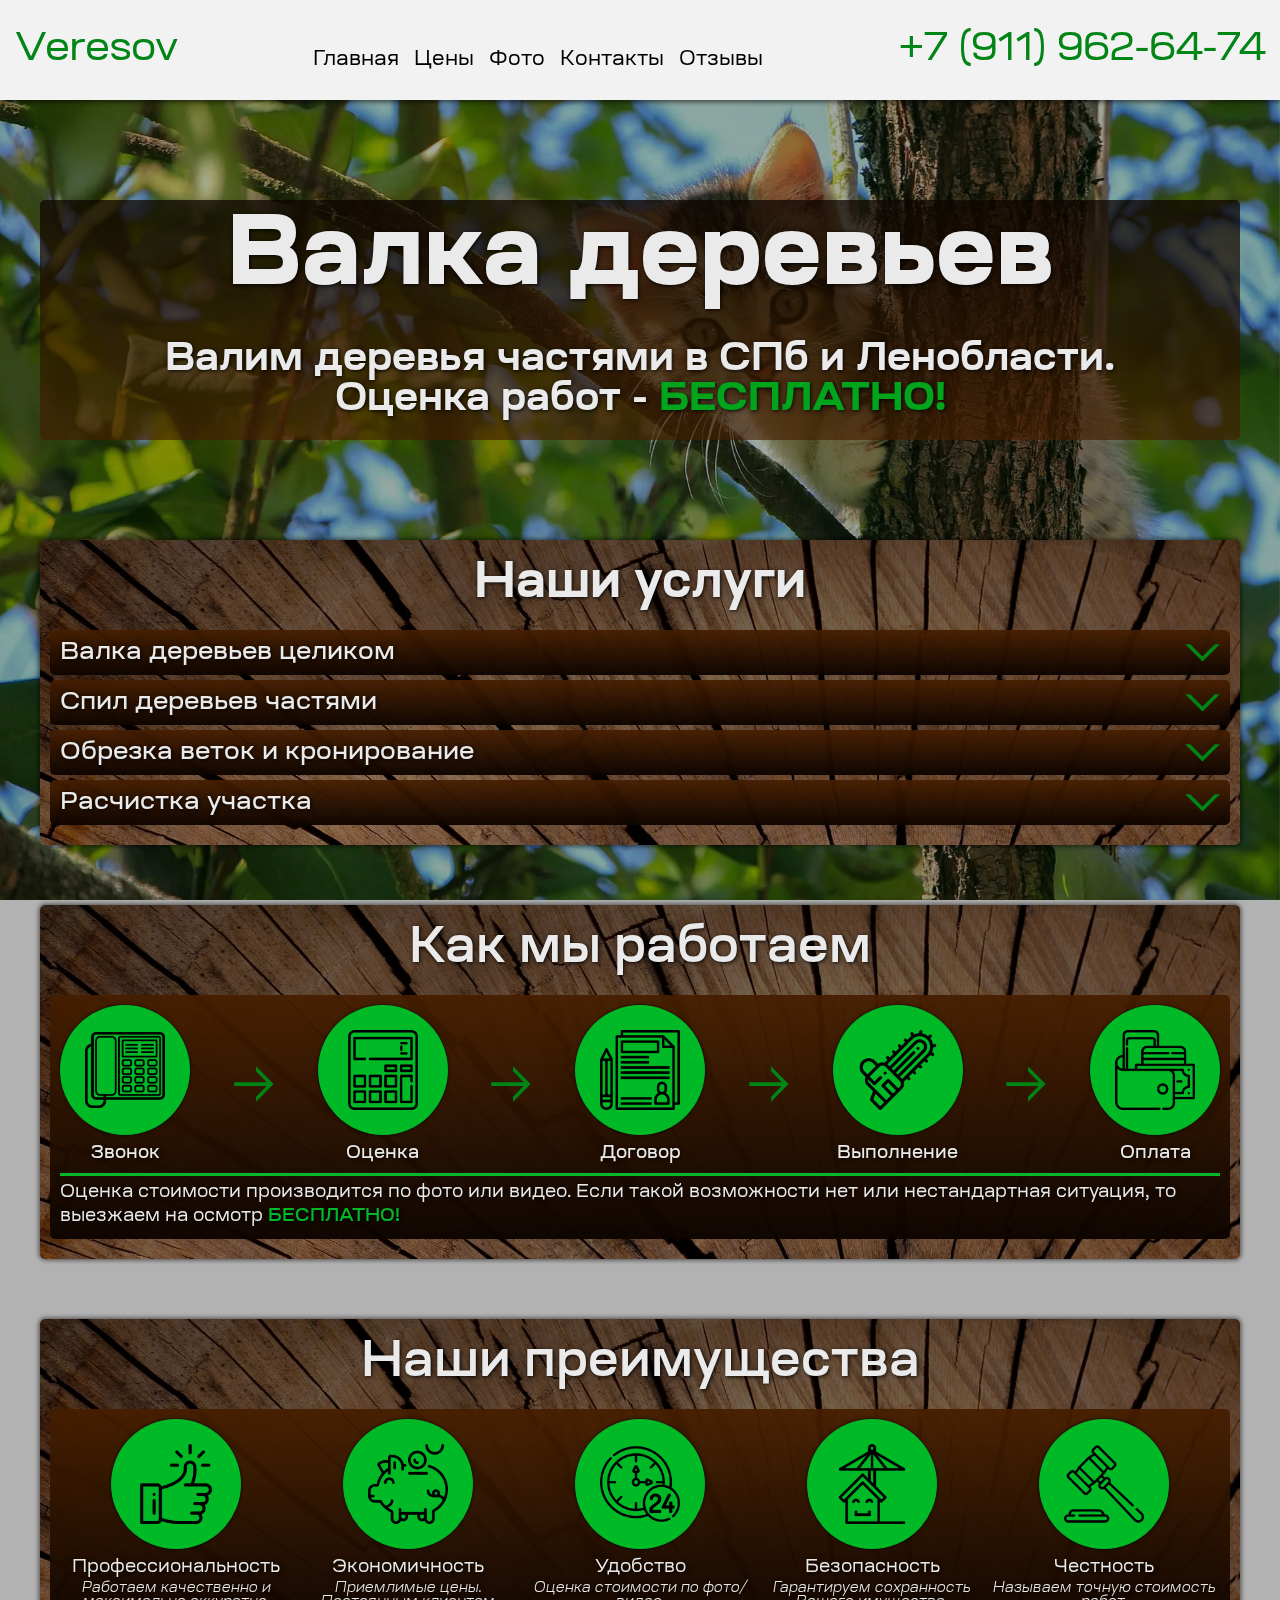
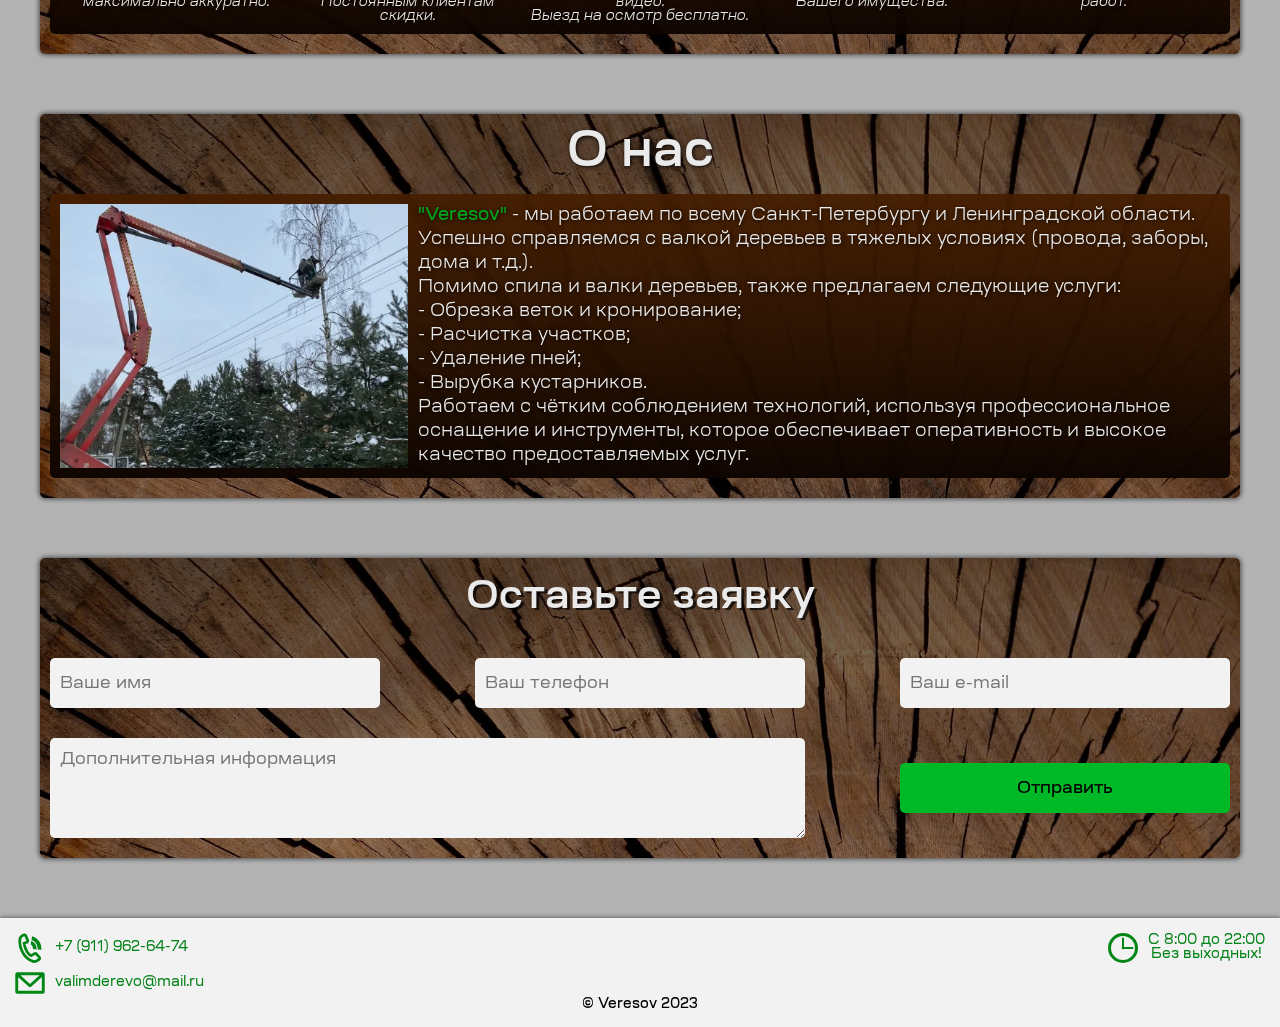
<file: index.html>
<!DOCTYPE html>
<html lang="en">
<head>
   <meta charset="UTF-8">
   <meta http-equiv="X-UA-Compatible" content="IE=edge">
   <meta name="viewport" content="width=device-width">
   <link rel="stylesheet" href="css/style.min.css?_v=20230202192959">
   <title>Валка деревьев в Санкт-Петербурге и Ленобласти частями по выгодной цене</title>
<meta name="description"
   content=" Профессиональная валка деревьев в СПб и Ленобласти частями и целиком. Тел.: +7 (911) 962-64-74. Оценим стоимость валки дерева по фотографии.">

</head>


<body>

   <div class="page">
      <div class="page-bg">
   <picture><source srcset="img/bg_derevo.webp" type="image/webp"><img src="img/bg_derevo.jpg" alt="Валка дерева background"></picture>
</div>
<div class="page-blackout"></div>
<!-- Menu Burger...Menu Burger...Menu Burger...Menu Burger...Menu Burger...Menu Burger...Menu Burger...Menu Burger...Menu Burger...Menu Burger...Menu Burger... -->
<div class="menu-burger-bg menu-burger-bg-hide"></div>
<div class="menu-burger-button">
   <div class="menu-burger-button__wrapper">
      <div class="menu-burger-button__line menu-burger-button__line1"></div>
      <div class="menu-burger-button__line menu-burger-button__line2"></div>
      <div class="menu-burger-button__line menu-burger-button__line3"></div>
   </div>
</div>
<div class="menu-burger">

   <div class="menu-burger__logo">
      <a href="index.html">Veresov</a>
   </div>

   <div class="menu-burger__phone"><a href="tel:+79119626474">+7 (911) 962-64-74</a></div>
   <ul class="menu">
      <li><a href="index.html">Главная</a></li>
      <li><a href="price.html">Цены</a></li>
      <li><a href="pictures.html">Фото</a></li>
      <li><a href="contacts.html">Контакты</a></li>
      <li><a href="feedback.html">Отзывы</a></li>
   </ul>
</div>

<header class="header">
   <div class="container">
      <div class="header__inner">
         <a class="header__logo" href="">Veresov</a>
         <ul class="menu">
            <li><a href="index.html">Главная</a></li>
            <li><a href="price.html">Цены</a></li>
            <li><a href="pictures.html">Фото</a></li>
            <li><a href="contacts.html">Контакты</a></li>
            <li><a href="feedback.html">Отзывы</a></li>
         </ul>
         <div class="header__phone"><a href="tel:+79119626474">+7 (911) 962-64-74</a></div>
      </div>
   </div>
</header>

      <main class="main">
         <section class="h1-section">
            <div class="container">
               <div class="h1-section__inner">
                  <h1 class="h1-section__h1 h1">Валка деревьев</h1>
                  <div class="h1-section__h1-subtitle">Валим деревья частями в&nbsp;СПб&nbsp;и&nbsp;Ленобласти.
                     <br>Оценка работ -
                     <span style="color:#02a41c; font-weight: 900;">БЕСПЛАТНО!</span>
                  </div>
               </div>
            </div>
         </section>
         <section class="services">
            <div class="container">
               <div class="services__inner">
                  <h2 class="services__title-h2 h2">Наши услуги</h2>
                  <div class="services__wrapper">
                     <div class="services__service">
                        <div class="services__service-name-wrapper">
                           <div class="services__service-name">Валка деревьев целиком</div>
                           <div class="services__service-arrow">
                              <img src="img/service-arrow.svg" alt="Стрелка">
                           </div>
                        </div>
                        <div class="services__service-tab hidden">
                           <div class="services__service-tab-image">
                              <picture><source srcset="img/valka_celicom.webp" type="image/webp"><img src="img/valka_celicom.jpg" alt="Валка деревьев целиком"></picture>
                           </div>
                           <p> <span style="font-weight: 500;">Валка дерева целиком выполняется в случае:</span> <br>
                              - Дерево старое или нездоровое и представляет угрозу проходящим, поскольку есть риск
                              произвольного падения; <br>
                              - Вам необходимо расчистить почву от растительности для строительства; <br>
                              - Вы решили посадить новое растение на месте старого; <br>
                              - Вы давно собирались избавиться от дерева, так как оно вам не нужно и возможно
                              загораживает любимый вид из окна. <br>
                              <span
                                 style="display: block; height: 3px; background-color: #02a41c; margin: 5px 0px;"></span>
                              <span style="font-weight: 500;">Для сноса дерева целиком необходимо свободное пространство
                                 в месте падения!</span>
                           </p>
                        </div>
                     </div>
                     <div class="services__service">
                        <div class="services__service-name-wrapper">
                           <div class="services__service-name">Спил деревьев частями</div>
                           <div class="services__service-arrow">
                              <img src="img/service-arrow.svg" alt="Стрелка">
                           </div>
                        </div>
                        <div class="services__service-tab hidden">
                           <div class="services__service-tab-image">
                              <picture><source srcset="img/valka_chastami.webp" type="image/webp"><img src="img/valka_chastami.jpg" alt="Спил деревьев частями"></picture>
                           </div>
                           <p>Спил деревьев по частям является самой востребованной услугой. К ней прибегают, когда
                              дерево растет рядом с застройками и спилить целиком, не повредив окружающие объекты, не
                              получится.
                           </p>
                        </div>
                     </div>
                     <div class="services__service">
                        <div class="services__service-name-wrapper">
                           <div class="services__service-name">Обрезка веток и кронирование</div>
                           <div class="services__service-arrow">
                              <img src="img/service-arrow.svg" alt="Стрелка">
                           </div>
                        </div>
                        <div class="services__service-tab hidden">
                           <div class="services__service-tab-image">
                              <picture><source srcset="img/obrezka_kronirovanie.webp" type="image/webp"><img src="img/obrezka_kronirovanie.jpg" alt="Обрезка веток и кронирование"></picture>
                           </div>
                           <p>
                              Обрезка веток - это процедура, при которой обрезаются сухие, неправильно растущие,
                              поврежденные ветки, которые в любой момент могут сломаться и привести к аварийной
                              ситуации. <br>
                              Кронирование - это обрезка веток для придания дереву аккуратной формы.
                           </p>
                        </div>
                     </div>
                     <div class="services__service">
                        <div class="services__service-name-wrapper">
                           <div class="services__service-name">Расчистка участка</div>
                           <div class="services__service-arrow">
                              <img src="img/service-arrow.svg" alt="Стрелка">
                           </div>
                        </div>
                        <div class="services__service-tab hidden">
                           <div class="services__service-tab-image">
                              <picture><source srcset="img/raschistka.webp" type="image/webp"><img src="img/raschistka.jpg" alt="Расчистка участка"></picture>
                           </div>
                           <p>
                              Данная услуга, как правило, заказывается при строительстве и включает в себя
                              расчистку
                              участка от деревьев, кустарников и пней.
                           </p>
                        </div>
                     </div>
                  </div>
               </div>
         </section>
         <section class="work-order">
            <div class="container">
               <div class="work-order__inner">
                  <h3 class="work-order__h3 h3">Как мы работаем</h3>
                  <div class="work-order__wrapper">
                     <div class="work-order__steps">
                        <div class="work-order__step">
                           <div class="work-order__image-wpapper">
                              <div class="work-order__image">
                                 <picture><source srcset="img/сall.webp" type="image/webp"><img src="img/сall.png" alt="Звонок"></picture>
                              </div>
                           </div>
                           <div class="work-order__name">Звонок</div>
                        </div>
                        <div class="work-order__arrow">
                           <img src="img/work_order_arrow.svg" alt="Стрелка">
                        </div>
                        <div class="work-order__step">
                           <div class="work-order__image-wpapper">
                              <div class="work-order__image">
                                 <picture><source srcset="img/ocenka.webp" type="image/webp"><img src="img/ocenka.png" alt="Оценка"></picture>
                              </div>
                           </div>
                           <div class="work-order__name">Оценка</div>
                        </div>
                        <div class="work-order__arrow">
                           <img src="img/work_order_arrow.svg" alt="Стрелка">
                        </div>
                        <div class="work-order__step">
                           <div class="work-order__image-wpapper">
                              <div class="work-order__image">
                                 <picture><source srcset="img/dogovor.webp" type="image/webp"><img src="img/dogovor.png" alt="Договор"></picture>
                              </div>
                           </div>
                           <div class="work-order__name">Договор</div>
                        </div>
                        <div class="work-order__arrow">
                           <img src="img/work_order_arrow.svg" alt="Стрелка">
                        </div>
                        <div class="work-order__step">
                           <div class="work-order__image-wpapper">
                              <div class="work-order__image">
                                 <picture><source srcset="img/vipolnenie.webp" type="image/webp"><img src="img/vipolnenie.png" alt="Выполнение"></picture>
                              </div>
                           </div>
                           <div class="work-order__name">Выполнение</div>
                        </div>
                        <div class="work-order__arrow">
                           <img src="img/work_order_arrow.svg" alt="Стрелка">
                        </div>
                        <div class="work-order__step">
                           <div class="work-order__image-wpapper">
                              <div class="work-order__image">
                                 <picture><source srcset="img/oplata.webp" type="image/webp"><img src="img/oplata.png" alt="Оплата"></picture>
                              </div>
                           </div>
                           <div class="work-order__name">Оплата</div>
                        </div>
                     </div>
                     <div class="work-order__line"></div>
                     <div class="work-order__addition">
                        <p>Оценка стоимости производится по фото или видео. Если такой возможности нет или нестандартная
                           ситуация, то выезжаем на осмотр <span
                              style="color:#00b926; font-weight: 600;">БЕСПЛАТНО!</span>
                        </p>
                     </div>
                  </div>
               </div>
            </div>
         </section>
         <section class="benefits">
            <div class="container">
               <div class="benefits__inner">
                  <h3 class="benefits__title h3">Наши преимущества</h3>
                  <div class="benefits__items">
                     <div class="benefits__item">
                        <div class="benefits__image-wrapper">
                           <div class="benefits__image">
                              <picture><source srcset="img/profesionalnost.webp" type="image/webp"><img src="img/profesionalnost.png" alt="Профессиональность"></picture>
                           </div>
                        </div>
                        <div class="benefits__name">Профессиональность</div>
                        <div class="benefits__subtitle">Работаем качественно и максимально аккуратно.</div>
                     </div>
                     <div class="benefits__item">
                        <div class="benefits__image-wrapper">
                           <div class="benefits__image">
                              <picture><source srcset="img/ekonomnost.webp" type="image/webp"><img src="img/ekonomnost.png" alt="Экономичность"></picture>
                           </div>
                        </div>
                        <div class="benefits__name">Экономичность</div>
                        <div class="benefits__subtitle">Приемлимые цены. <br>Постоянным клиентам скидки.</div>
                     </div>
                     <div class="benefits__item">
                        <div class="benefits__image-wrapper">
                           <div class="benefits__image">
                              <picture><source srcset="img/udobstvo.webp" type="image/webp"><img src="img/udobstvo.png" alt="Удобство"></picture>
                           </div>
                        </div>
                        <div class="benefits__name">Удобство</div>
                        <div class="benefits__subtitle">Оценка стоимости по фото/видео.<br>Выезд на осмотр бесплатно.
                        </div>
                     </div>
                     <div class="benefits__item">
                        <div class="benefits__image-wrapper">
                           <div class="benefits__image">
                              <picture><source srcset="img/bezopasnost.webp" type="image/webp"><img src="img/bezopasnost.png" alt="Безопасность"></picture>
                           </div>
                        </div>
                        <div class="benefits__name">Безопасность</div>
                        <div class="benefits__subtitle">Гарантируем сохранность Вашего имущества.</div>
                     </div>
                     <div class="benefits__item">
                        <div class="benefits__image-wrapper">
                           <div class="benefits__image">
                              <picture><source srcset="img/chestnost.webp" type="image/webp"><img src="img/chestnost.png" alt="Честность"></picture>
                           </div>
                        </div>
                        <div class="benefits__name">Честность</div>
                        <div class="benefits__subtitle">Называем точную стоимость работ.</div>
                     </div>
                  </div>
               </div>
            </div>
         </section>
         <section class="about">
            <div class="container">
               <div class="about__inner">
                  <h3 class="about__title h3">О нас</h3>
                  <div class="about__wrapper">
                     <div class="about__image">
                        <picture><source srcset="img/photo/11.webp" type="image/webp"><img src="img/photo/11.jpg" alt="О нас"></picture>
                     </div>
                     <p><span style="color:#02a41c; font-weight: 500;">"Veresov"</span> - мы работаем по всему
                        Санкт-Петербургу и Ленинградской области. Успешно справляемся с
                        валкой деревьев в тяжелых условиях (провода, заборы, дома и т.д.). <br> Помимо спила и валки
                        деревьев, также предлагаем следующие услуги: <br>
                        - Обрезка веток и кронирование; <br>
                        - Расчистка участков; <br>
                        - Удаление пней; <br>
                        - Вырубка кустарников. <br>
                        Работаем с чётким соблюдением технологий, используя профессиональное оснащение и инструменты,
                        которое обеспечивает оперативность и высокое качество предоставляемых услуг.
                     </p>
                  </div>


               </div>
            </div>
         </section>

         <div class="request ">
            <div class="container">
               <div class="request__inner ">
                  <div class="request__title">Оставьте заявку</div>
                  <div class="request__description"></div>
                  <div class="contact-form-wrapper ">
                     <form class="form form-sending" action="#" method="post">
                        <div class="input-group">
                           <input class="form-input your-name req" type="text" name="user_name" placeholder="Ваше имя">
                           <input class="form-input your-tel req" type="text" name="user_phone"
                              placeholder="Ваш телефон">
                           <input class="form-input your-email req" type="text" name="user_email"
                              placeholder="Ваш e-mail">
                        </div>
                        <div class="textarea-submit">
                           <textarea class="textarea" name="user_info"
                              placeholder="Дополнительная информация"></textarea>
                           <input class="submit" type="submit" value="Отправить">
                        </div>
                     </form>
                  </div>
               </div>
            </div>
         </div>
      </main>

      <footer class="footer">
   <div class="container">
      <div class="footer__inner">
         <div class="footer__info">
            <div class="footer__contacts">
               <div class="footer__item-wrapper">
                  <div class="footer__icon">
                     <img src="img/phone.svg" alt="">
                  </div>
                  <div class="footer__phone"><a href="tel:+79119626474">+7 (911) 962-64-74</a></div>
               </div>
               <div class="footer__item-wrapper">
                  <div class="footer__icon">
                     <img src="img/email.svg" alt="">
                  </div>
                  <div class="footer__mail"> <a href="mailto:valimderevo@mail.ru">valimderevo@mail.ru</a>
                  </div>
               </div>
            </div>
            <div class="footer__item-wrapper">
               <div class="footer__icon">
                  <img src="img/shedule.svg" alt="">
               </div>
               <div class="footer__shedule">
                  С 8:00 до 22:00 <br> Без выходных!
               </div>
            </div>
         </div>
         <div class="footer__copyrights"> © Veresov 2023 </div>
      </div>
   </div>
</footer>
   </div>
   <script src="js/app.min.js?_v=20230202192959"></script>
</body>

</html>
</file>
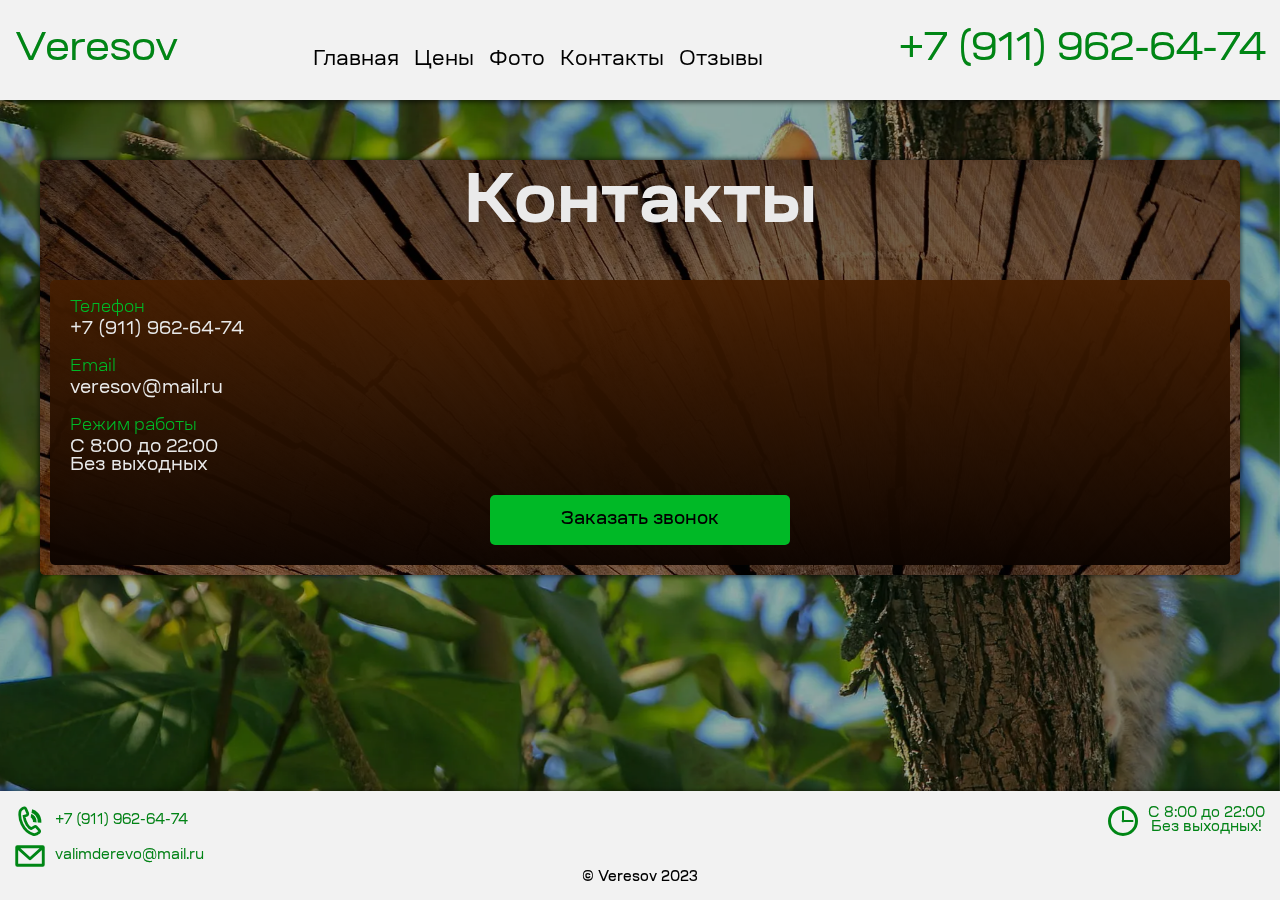
<file: contacts.html>
<!DOCTYPE html>
<html lang="en">
<head>
   <meta charset="UTF-8">
   <meta http-equiv="X-UA-Compatible" content="IE=edge">
   <meta name="viewport" content="width=device-width">
   <link rel="stylesheet" href="css/style.min.css?_v=20230202192959">
   <title>Veresov - контакты</title>

<meta name="description"
   content=" Профессиональная валка деревьев в СПб и Ленобласти частями и целиком. Тел.: +7 (911) 962-64-74.">
</head>

<body>

   <div class="page">
      <div class="page-bg">
   <picture><source srcset="img/bg_derevo.webp" type="image/webp"><img src="img/bg_derevo.jpg" alt="Валка дерева background"></picture>
</div>
<div class="page-blackout"></div>
<!-- Menu Burger...Menu Burger...Menu Burger...Menu Burger...Menu Burger...Menu Burger...Menu Burger...Menu Burger...Menu Burger...Menu Burger...Menu Burger... -->
<div class="menu-burger-bg menu-burger-bg-hide"></div>
<div class="menu-burger-button">
   <div class="menu-burger-button__wrapper">
      <div class="menu-burger-button__line menu-burger-button__line1"></div>
      <div class="menu-burger-button__line menu-burger-button__line2"></div>
      <div class="menu-burger-button__line menu-burger-button__line3"></div>
   </div>
</div>
<div class="menu-burger">

   <div class="menu-burger__logo">
      <a href="index.html">Veresov</a>
   </div>

   <div class="menu-burger__phone"><a href="tel:+79119626474">+7 (911) 962-64-74</a></div>
   <ul class="menu">
      <li><a href="index.html">Главная</a></li>
      <li><a href="price.html">Цены</a></li>
      <li><a href="pictures.html">Фото</a></li>
      <li><a href="contacts.html">Контакты</a></li>
      <li><a href="feedback.html">Отзывы</a></li>
   </ul>
</div>

<header class="header">
   <div class="container">
      <div class="header__inner">
         <a class="header__logo" href="">Veresov</a>
         <ul class="menu">
            <li><a href="index.html">Главная</a></li>
            <li><a href="price.html">Цены</a></li>
            <li><a href="pictures.html">Фото</a></li>
            <li><a href="contacts.html">Контакты</a></li>
            <li><a href="feedback.html">Отзывы</a></li>
         </ul>
         <div class="header__phone"><a href="tel:+79119626474">+7 (911) 962-64-74</a></div>
      </div>
   </div>
</header>
      <div class="modal-window-contacts-wrapper">
         <div class="modal-window-bg modal-window-bg-hide"></div>
<div class="modal-window modal-window-hide">
   <div class="modal-window-relative">
      <div class="modal-cross-absolute">
         <div class="modal-cross-relative">
            <div class="modal-line-1"></div>
            <div class="modal-line-2"></div>
         </div>
      </div>
      <form class="form form-sending" action="#" method="post">
         <div class="modal-input-group">
            <input class="form-input your-name modal-input modal-name req" type="text" name="user_name"
               placeholder="Ваше имя">
            <input class="form-input your-tel modal-input modal-phone req" type="text" name="user_phone"
               placeholder="Ваш телефон">
            <input class="form-input your-email modal-input modal-email req" type="text" name="user_email"
               placeholder="Ваш e-mail">
         </div>
         <div class="modal-taxtarea-submit">
            <textarea class="textarea modal-textarea" name="user_info"
               placeholder="Дополнительная информация"></textarea>
            <input class="modal-submit" type="submit" value="Отправить">
         </div>
      </form>
   </div>
</div>
      </div>
      <main class="main">
         <section class="contacts">
            <div class="container">
               <div class="contacts__inner ">
                  <h1 class="contacts__h1 h1b">Контакты</h1>
                  <div class="contacts__wrapper">
                     <div class="contacts__group">
                        <div class="contacts__name">Телефон</div>
                        <div class="contacts__item"><a href="tel:+79119626474">+7 (911) 962-64-74</a></div>
                     </div>
                     <div class="contacts__group">
                        <div class="contacts__name">Email</div>
                        <div class="contacts__item"> <a href="mailto:veresov@mail.ru">veresov@mail.ru
                           </a></div>
                     </div>
                     <div class="contacts__group">
                        <div class="contacts__name">Режим работы</div>
                        <div class="contacts__item"> С 8:00 до 22:00 <br> Без выходных</div>
                     </div>
                     <button class="modal-form-button">Заказать звонок</button>
                  </div>
               </div>
            </div>
         </section>
      </main>
      <footer class="footer">
   <div class="container">
      <div class="footer__inner">
         <div class="footer__info">
            <div class="footer__contacts">
               <div class="footer__item-wrapper">
                  <div class="footer__icon">
                     <img src="img/phone.svg" alt="">
                  </div>
                  <div class="footer__phone"><a href="tel:+79119626474">+7 (911) 962-64-74</a></div>
               </div>
               <div class="footer__item-wrapper">
                  <div class="footer__icon">
                     <img src="img/email.svg" alt="">
                  </div>
                  <div class="footer__mail"> <a href="mailto:valimderevo@mail.ru">valimderevo@mail.ru</a>
                  </div>
               </div>
            </div>
            <div class="footer__item-wrapper">
               <div class="footer__icon">
                  <img src="img/shedule.svg" alt="">
               </div>
               <div class="footer__shedule">
                  С 8:00 до 22:00 <br> Без выходных!
               </div>
            </div>
         </div>
         <div class="footer__copyrights"> © Veresov 2023 </div>
      </div>
   </div>
</footer>
   </div>
   <script src="js/app.min.js?_v=20230202192959"></script>
</body>

</html>
</file>
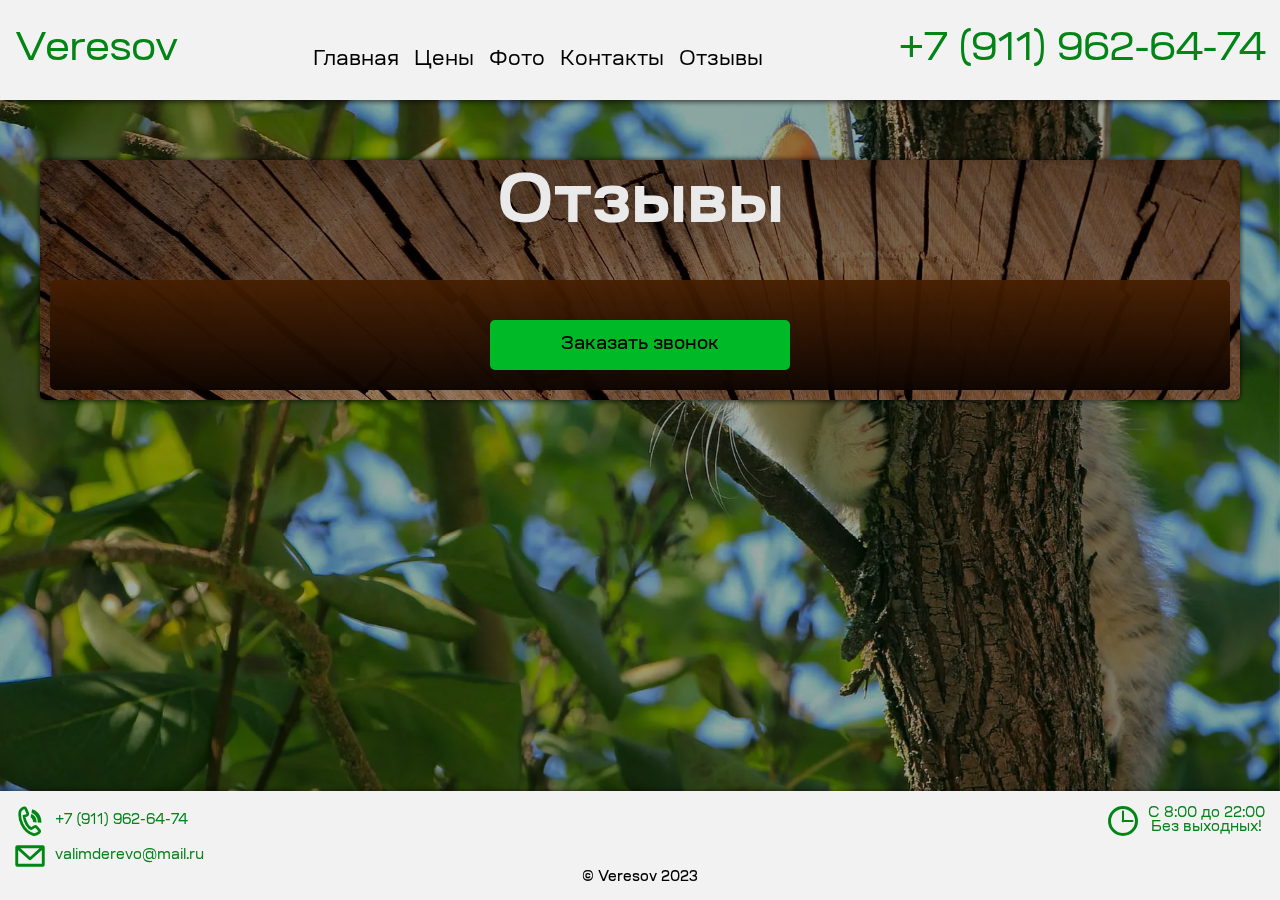
<file: feedback.html>
<!DOCTYPE html>
<html lang="en">
<head>
   <meta charset="UTF-8">
   <meta http-equiv="X-UA-Compatible" content="IE=edge">
   <meta name="viewport" content="width=device-width">
   <link rel="stylesheet" href="css/style.min.css?_v=20230202192959">
   <title>Veresov - отзывы</title>

<meta name="description"
   content=" Профессиональная валка деревьев в СПб и Ленобласти частями и целиком. Тел.: +7 (911) 962-64-74.">
</head>

<body>

   <div class="page">
      <div class="page-bg">
   <picture><source srcset="img/bg_derevo.webp" type="image/webp"><img src="img/bg_derevo.jpg" alt="Валка дерева background"></picture>
</div>
<div class="page-blackout"></div>
<!-- Menu Burger...Menu Burger...Menu Burger...Menu Burger...Menu Burger...Menu Burger...Menu Burger...Menu Burger...Menu Burger...Menu Burger...Menu Burger... -->
<div class="menu-burger-bg menu-burger-bg-hide"></div>
<div class="menu-burger-button">
   <div class="menu-burger-button__wrapper">
      <div class="menu-burger-button__line menu-burger-button__line1"></div>
      <div class="menu-burger-button__line menu-burger-button__line2"></div>
      <div class="menu-burger-button__line menu-burger-button__line3"></div>
   </div>
</div>
<div class="menu-burger">

   <div class="menu-burger__logo">
      <a href="index.html">Veresov</a>
   </div>

   <div class="menu-burger__phone"><a href="tel:+79119626474">+7 (911) 962-64-74</a></div>
   <ul class="menu">
      <li><a href="index.html">Главная</a></li>
      <li><a href="price.html">Цены</a></li>
      <li><a href="pictures.html">Фото</a></li>
      <li><a href="contacts.html">Контакты</a></li>
      <li><a href="feedback.html">Отзывы</a></li>
   </ul>
</div>

<header class="header">
   <div class="container">
      <div class="header__inner">
         <a class="header__logo" href="">Veresov</a>
         <ul class="menu">
            <li><a href="index.html">Главная</a></li>
            <li><a href="price.html">Цены</a></li>
            <li><a href="pictures.html">Фото</a></li>
            <li><a href="contacts.html">Контакты</a></li>
            <li><a href="feedback.html">Отзывы</a></li>
         </ul>
         <div class="header__phone"><a href="tel:+79119626474">+7 (911) 962-64-74</a></div>
      </div>
   </div>
</header>
      <div class="modal-window-contacts-wrapper">
         <div class="modal-window-bg modal-window-bg-hide"></div>
<div class="modal-window modal-window-hide">
   <div class="modal-window-relative">
      <div class="modal-cross-absolute">
         <div class="modal-cross-relative">
            <div class="modal-line-1"></div>
            <div class="modal-line-2"></div>
         </div>
      </div>
      <form class="form form-sending" action="#" method="post">
         <div class="modal-input-group">
            <input class="form-input your-name modal-input modal-name req" type="text" name="user_name"
               placeholder="Ваше имя">
            <input class="form-input your-tel modal-input modal-phone req" type="text" name="user_phone"
               placeholder="Ваш телефон">
            <input class="form-input your-email modal-input modal-email req" type="text" name="user_email"
               placeholder="Ваш e-mail">
         </div>
         <div class="modal-taxtarea-submit">
            <textarea class="textarea modal-textarea" name="user_info"
               placeholder="Дополнительная информация"></textarea>
            <input class="modal-submit" type="submit" value="Отправить">
         </div>
      </form>
   </div>
</div>
      </div>
      <main class="main">
         <section class="reviews">
            <div class="container">
               <div class="reviews__inner ">
                  <h1 class="reviews__h1 h1b">Отзывы</h1>
                  <div class="reviews__wrapper">
                     <div id="disqus_thread"></div>
                     <script>(function () { // DON'T EDIT BELOW THIS LINE
                           var d = document, s = d.createElement('script');
                           s.src = 'https://weresov-ru.disqus.com/embed.js';
                           s.setAttribute('data-timestamp', +new Date());
                           (d.head || d.body).appendChild(s);
                        })();</script>
                     <button class="modal-form-button">Заказать звонок</button>
                  </div>
               </div>
            </div>
         </section>
      </main>
      <footer class="footer">
   <div class="container">
      <div class="footer__inner">
         <div class="footer__info">
            <div class="footer__contacts">
               <div class="footer__item-wrapper">
                  <div class="footer__icon">
                     <img src="img/phone.svg" alt="">
                  </div>
                  <div class="footer__phone"><a href="tel:+79119626474">+7 (911) 962-64-74</a></div>
               </div>
               <div class="footer__item-wrapper">
                  <div class="footer__icon">
                     <img src="img/email.svg" alt="">
                  </div>
                  <div class="footer__mail"> <a href="mailto:valimderevo@mail.ru">valimderevo@mail.ru</a>
                  </div>
               </div>
            </div>
            <div class="footer__item-wrapper">
               <div class="footer__icon">
                  <img src="img/shedule.svg" alt="">
               </div>
               <div class="footer__shedule">
                  С 8:00 до 22:00 <br> Без выходных!
               </div>
            </div>
         </div>
         <div class="footer__copyrights"> © Veresov 2023 </div>
      </div>
   </div>
</footer>
   </div>
   <script src="js/app.min.js?_v=20230202192959"></script>
</body>

</html>
</file>
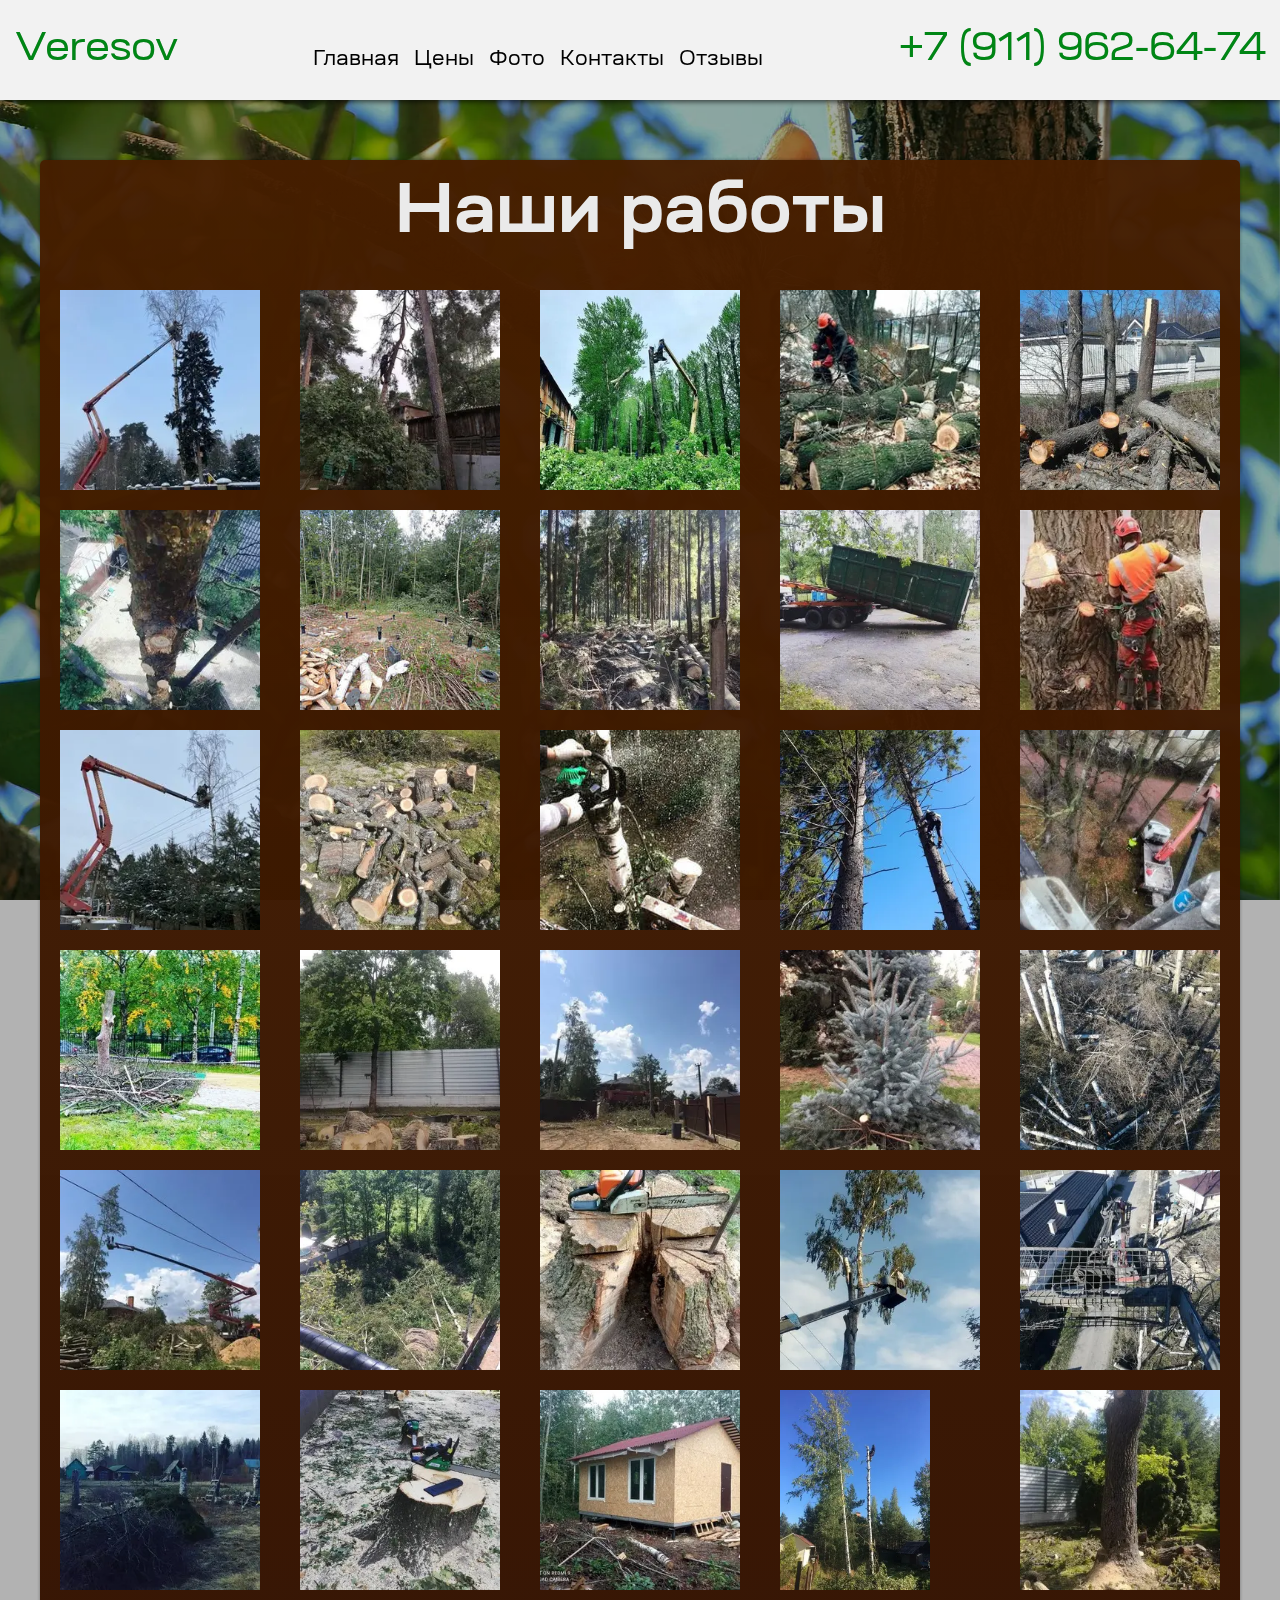
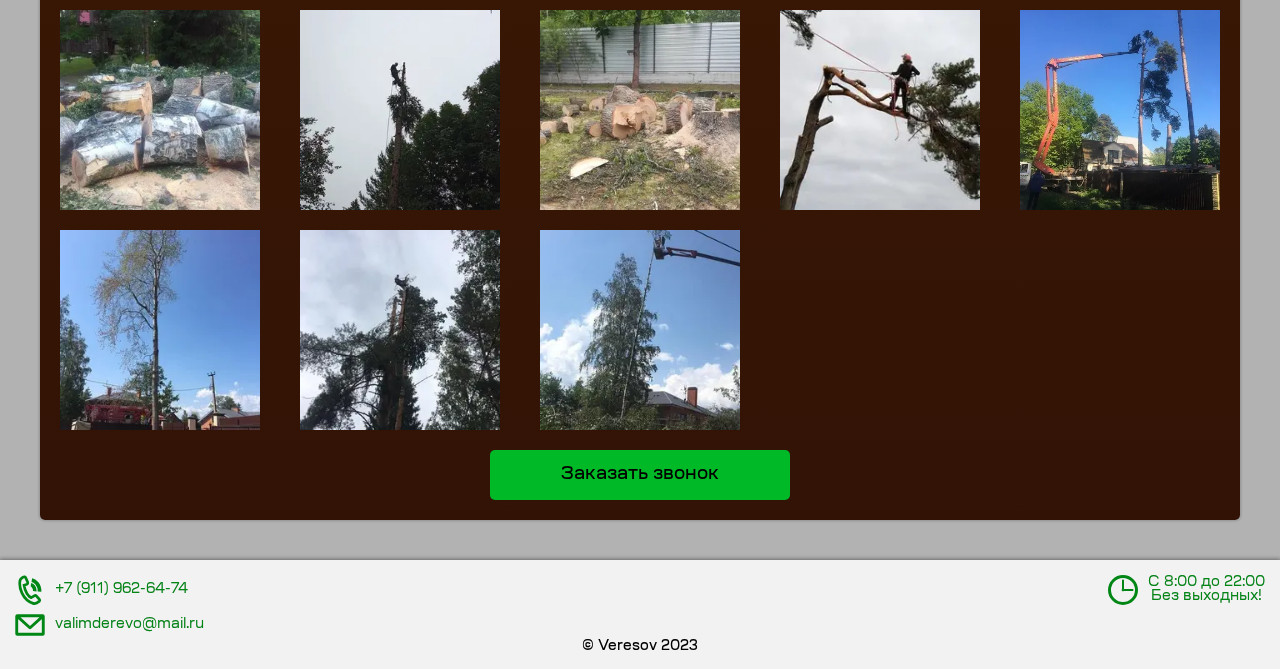
<file: pictures.html>
<!DOCTYPE html>
<html lang="en">
<head>
   <meta charset="UTF-8">
   <meta http-equiv="X-UA-Compatible" content="IE=edge">
   <meta name="viewport" content="width=device-width">
   <link rel="stylesheet" href="css/style.min.css?_v=20230202192959">
   <title>Фото валки деревьев</title>

<meta name="description"
   content="Профессиональная валка деревьев в СПб и Ленобласти частями и целиком. Тел.: +7 (911) 962-64-74.">
</head>

<body>

   <div class="page">
      <div class="page-bg">
   <picture><source srcset="img/bg_derevo.webp" type="image/webp"><img src="img/bg_derevo.jpg" alt="Валка дерева background"></picture>
</div>
<div class="page-blackout"></div>
<!-- Menu Burger...Menu Burger...Menu Burger...Menu Burger...Menu Burger...Menu Burger...Menu Burger...Menu Burger...Menu Burger...Menu Burger...Menu Burger... -->
<div class="menu-burger-bg menu-burger-bg-hide"></div>
<div class="menu-burger-button">
   <div class="menu-burger-button__wrapper">
      <div class="menu-burger-button__line menu-burger-button__line1"></div>
      <div class="menu-burger-button__line menu-burger-button__line2"></div>
      <div class="menu-burger-button__line menu-burger-button__line3"></div>
   </div>
</div>
<div class="menu-burger">

   <div class="menu-burger__logo">
      <a href="index.html">Veresov</a>
   </div>

   <div class="menu-burger__phone"><a href="tel:+79119626474">+7 (911) 962-64-74</a></div>
   <ul class="menu">
      <li><a href="index.html">Главная</a></li>
      <li><a href="price.html">Цены</a></li>
      <li><a href="pictures.html">Фото</a></li>
      <li><a href="contacts.html">Контакты</a></li>
      <li><a href="feedback.html">Отзывы</a></li>
   </ul>
</div>

<header class="header">
   <div class="container">
      <div class="header__inner">
         <a class="header__logo" href="">Veresov</a>
         <ul class="menu">
            <li><a href="index.html">Главная</a></li>
            <li><a href="price.html">Цены</a></li>
            <li><a href="pictures.html">Фото</a></li>
            <li><a href="contacts.html">Контакты</a></li>
            <li><a href="feedback.html">Отзывы</a></li>
         </ul>
         <div class="header__phone"><a href="tel:+79119626474">+7 (911) 962-64-74</a></div>
      </div>
   </div>
</header>
      <div class="modal-window-photos-wrapper">
         <div class="modal-window-bg modal-window-bg-hide"></div>
<div class="modal-window modal-window-hide">
   <div class="modal-window-relative">
      <div class="modal-cross-absolute">
         <div class="modal-cross-relative">
            <div class="modal-line-1"></div>
            <div class="modal-line-2"></div>
         </div>
      </div>
      <form class="form form-sending" action="#" method="post">
         <div class="modal-input-group">
            <input class="form-input your-name modal-input modal-name req" type="text" name="user_name"
               placeholder="Ваше имя">
            <input class="form-input your-tel modal-input modal-phone req" type="text" name="user_phone"
               placeholder="Ваш телефон">
            <input class="form-input your-email modal-input modal-email req" type="text" name="user_email"
               placeholder="Ваш e-mail">
         </div>
         <div class="modal-taxtarea-submit">
            <textarea class="textarea modal-textarea" name="user_info"
               placeholder="Дополнительная информация"></textarea>
            <input class="modal-submit" type="submit" value="Отправить">
         </div>
      </form>
   </div>
</div>
      </div>
      <main class="main">
         <section class="photos">
            <div class="container">
               <div class="photos__inner ">
                  <h1 class="photos__h1 h1b">Наши работы</h1>
                  <div class="photos__wrapper">
                     <a data-fancybox="gallery" href="img/photo/1.jpg">
                        <picture><source srcset="img/photo/1_min.webp" type="image/webp"><img class="rounded" src="img/photo/1_min.jpg" alt="Валка деревьев" /></picture>
                     </a>
                     <a data-fancybox="gallery" href="img/photo/2.jpg">
                        <picture><source srcset="img/photo/2_min.webp" type="image/webp"><img class="rounded" src="img/photo/2_min.jpg" alt="Валка деревьев" /></picture>
                     </a>
                     <a data-fancybox="gallery" href="img/photo/3.jpg">
                        <picture><source srcset="img/photo/3_min.webp" type="image/webp"><img class="rounded" src="img/photo/3_min.jpg" alt="Валка деревьев" /></picture>
                     </a>
                     <a data-fancybox="gallery" href="img/photo/4.jpg">
                        <picture><source srcset="img/photo/4_min.webp" type="image/webp"><img class="rounded" src="img/photo/4_min.jpg" alt="Валка деревьев" /></picture>
                     </a>
                     <a data-fancybox="gallery" href="img/photo/5.jpg">
                        <picture><source srcset="img/photo/5_min.webp" type="image/webp"><img class="rounded" src="img/photo/5_min.jpg" alt="Валка деревьев" /></picture>
                     </a>
                     <a data-fancybox="gallery" href="img/photo/6.jpg">
                        <picture><source srcset="img/photo/6_min.webp" type="image/webp"><img class="rounded" src="img/photo/6_min.jpg" alt="Валка деревьев" /></picture>
                     </a>
                     <a data-fancybox="gallery" href="img/photo/7.jpg">
                        <picture><source srcset="img/photo/7_min.webp" type="image/webp"><img class="rounded" src="img/photo/7_min.jpg" alt="Валка деревьев" /></picture>
                     </a>
                     <a data-fancybox="gallery" href="img/photo/8.jpg">
                        <picture><source srcset="img/photo/8_min.webp" type="image/webp"><img class="rounded" src="img/photo/8_min.jpg" alt="Валка деревьев" /></picture>
                     </a>
                     <a data-fancybox="gallery" href="img/photo/9.jpg">
                        <picture><source srcset="img/photo/9_min.webp" type="image/webp"><img class="rounded" src="img/photo/9_min.jpg" alt="Валка деревьев" /></picture>
                     </a>
                     <a data-fancybox="gallery" href="img/photo/10.jpg">
                        <picture><source srcset="img/photo/10_min.webp" type="image/webp"><img class="rounded" src="img/photo/10_min.jpg" alt="Валка деревьев" /></picture>
                     </a>
                     <a data-fancybox="gallery" href="img/photo/11.jpg">
                        <picture><source srcset="img/photo/11_min.webp" type="image/webp"><img class="rounded" src="img/photo/11_min.jpg" alt="Валка деревьев" /></picture>
                     </a>
                     <a data-fancybox="gallery" href="img/photo/12.jpg">
                        <picture><source srcset="img/photo/12_min.webp" type="image/webp"><img class="rounded" src="img/photo/12_min.jpg" alt="Валка деревьев" /></picture>
                     </a>
                     <a data-fancybox="gallery" href="img/photo/13.jpg">
                        <picture><source srcset="img/photo/13_min.webp" type="image/webp"><img class="rounded" src="img/photo/13_min.jpg" alt="Валка деревьев" /></picture>
                     </a>
                     <a data-fancybox="gallery" href="img/photo/14.jpg">
                        <picture><source srcset="img/photo/14_min.webp" type="image/webp"><img class="rounded" src="img/photo/14_min.jpg" alt="Валка деревьев" /></picture>
                     </a>
                     <a data-fancybox="gallery" href="img/photo/15.jpg">
                        <picture><source srcset="img/photo/15_min.webp" type="image/webp"><img class="rounded" src="img/photo/15_min.jpg" alt="Валка деревьев" /></picture>
                     </a>
                     <a data-fancybox="gallery" href="img/photo/16.jpg">
                        <picture><source srcset="img/photo/16_min.webp" type="image/webp"><img class="rounded" src="img/photo/16_min.jpg" alt="Валка деревьев" /></picture>
                     </a>
                     <a data-fancybox="gallery" href="img/photo/17.jpg">
                        <picture><source srcset="img/photo/17_min.webp" type="image/webp"><img class="rounded" src="img/photo/17_min.jpg" alt="Валка деревьев" /></picture>
                     </a>
                     <a data-fancybox="gallery" href="img/photo/18.jpg">
                        <picture><source srcset="img/photo/18_min.webp" type="image/webp"><img class="rounded" src="img/photo/18_min.jpg" alt="Валка деревьев" /></picture>
                     </a>
                     <a data-fancybox="gallery" href="img/photo/19.jpg">
                        <picture><source srcset="img/photo/19_min.webp" type="image/webp"><img class="rounded" src="img/photo/19_min.jpg" alt="Валка деревьев" /></picture>
                     </a>
                     <a data-fancybox="gallery" href="img/photo/20.jpg">
                        <picture><source srcset="img/photo/20_min.webp" type="image/webp"><img class="rounded" src="img/photo/20_min.jpg" alt="Валка деревьев" /></picture>
                     </a>
                     <a data-fancybox="gallery" href="img/photo/21.jpg">
                        <picture><source srcset="img/photo/21_min.webp" type="image/webp"><img class="rounded" src="img/photo/21_min.jpg" alt="Валка деревьев" /></picture>
                     </a>
                     <a data-fancybox="gallery" href="img/photo/22.jpg">
                        <picture><source srcset="img/photo/22_min.webp" type="image/webp"><img class="rounded" src="img/photo/22_min.jpg" alt="Валка деревьев" /></picture>
                     </a>
                     <a data-fancybox="gallery" href="img/photo/23.jpg">
                        <picture><source srcset="img/photo/23_min.webp" type="image/webp"><img class="rounded" src="img/photo/23_min.jpg" alt="Валка деревьев" /></picture>
                     </a>
                     <a data-fancybox="gallery" href="img/photo/24.jpg">
                        <picture><source srcset="img/photo/24_min.webp" type="image/webp"><img class="rounded" src="img/photo/24_min.jpg" alt="Валка деревьев" /></picture>
                     </a>
                     <a data-fancybox="gallery" href="img/photo/25.jpg">
                        <picture><source srcset="img/photo/25_min.webp" type="image/webp"><img class="rounded" src="img/photo/25_min.jpg" alt="Валка деревьев" /></picture>
                     </a>
                     <a data-fancybox="gallery" href="img/photo/26.jpg">
                        <picture><source srcset="img/photo/26_min.webp" type="image/webp"><img class="rounded" src="img/photo/26_min.jpg" alt="Валка деревьев" /></picture>
                     </a>
                     <a data-fancybox="gallery" href="img/photo/27.jpg">
                        <picture><source srcset="img/photo/27_min.webp" type="image/webp"><img class="rounded" src="img/photo/27_min.jpg" alt="Валка деревьев" /></picture>
                     </a>
                     <a data-fancybox="gallery" href="img/photo/28.jpg">
                        <picture><source srcset="img/photo/28_min.webp" type="image/webp"><img class="rounded" src="img/photo/28_min.jpg" alt="Валка деревьев" /></picture>
                     </a>
                     <a data-fancybox="gallery" href="img/photo/29.jpg">
                        <picture><source srcset="img/photo/29_min.webp" type="image/webp"><img class="rounded" src="img/photo/29_min.jpg" alt="Валка деревьев" /></picture>
                     </a>
                     <a data-fancybox="gallery" href="img/photo/30.jpg">
                        <picture><source srcset="img/photo/30_min.webp" type="image/webp"><img class="rounded" src="img/photo/30_min.jpg" alt="Валка деревьев" /></picture>
                     </a>
                     <a data-fancybox="gallery" href="img/photo/31.jpg">
                        <picture><source srcset="img/photo/31_min.webp" type="image/webp"><img class="rounded" src="img/photo/31_min.jpg" alt="Валка деревьев" /></picture>
                     </a>
                     <a data-fancybox="gallery" href="img/photo/32.jpg">
                        <picture><source srcset="img/photo/32_min.webp" type="image/webp"><img class="rounded" src="img/photo/32_min.jpg" alt="Валка деревьев" /></picture>
                     </a>
                     <a data-fancybox="gallery" href="img/photo/33.jpg">
                        <picture><source srcset="img/photo/33_min.webp" type="image/webp"><img class="rounded" src="img/photo/33_min.jpg" alt="Валка деревьев" /></picture>
                     </a>
                     <a data-fancybox="gallery" href="img/photo/34.jpg">
                        <picture><source srcset="img/photo/34_min.webp" type="image/webp"><img class="rounded" src="img/photo/34_min.jpg" alt="Валка деревьев" /></picture>
                     </a>
                     <a data-fancybox="gallery" href="img/photo/35.jpg">
                        <picture><source srcset="img/photo/35_min.webp" type="image/webp"><img class="rounded" src="img/photo/35_min.jpg" alt="Валка деревьев" /></picture>
                     </a>
                     <a data-fancybox="gallery" href="img/photo/36.jpg">
                        <picture><source srcset="img/photo/36_min.webp" type="image/webp"><img class="rounded" src="img/photo/36_min.jpg" alt="Валка деревьев" /></picture>
                     </a>
                     <a data-fancybox="gallery" href="img/photo/37.jpg">
                        <picture><source srcset="img/photo/37_min.webp" type="image/webp"><img class="rounded" src="img/photo/37_min.jpg" alt="Валка деревьев" /></picture>
                     </a>
                     <a data-fancybox="gallery" href="img/photo/38.jpg">
                        <picture><source srcset="img/photo/38_min.webp" type="image/webp"><img class="rounded" src="img/photo/38_min.jpg" alt="Валка деревьев" /></picture>
                     </a>
                  </div>
                  <button class="modal-form-button">Заказать звонок</button>
               </div>
            </div>
         </section>
      </main>
      <footer class="footer">
   <div class="container">
      <div class="footer__inner">
         <div class="footer__info">
            <div class="footer__contacts">
               <div class="footer__item-wrapper">
                  <div class="footer__icon">
                     <img src="img/phone.svg" alt="">
                  </div>
                  <div class="footer__phone"><a href="tel:+79119626474">+7 (911) 962-64-74</a></div>
               </div>
               <div class="footer__item-wrapper">
                  <div class="footer__icon">
                     <img src="img/email.svg" alt="">
                  </div>
                  <div class="footer__mail"> <a href="mailto:valimderevo@mail.ru">valimderevo@mail.ru</a>
                  </div>
               </div>
            </div>
            <div class="footer__item-wrapper">
               <div class="footer__icon">
                  <img src="img/shedule.svg" alt="">
               </div>
               <div class="footer__shedule">
                  С 8:00 до 22:00 <br> Без выходных!
               </div>
            </div>
         </div>
         <div class="footer__copyrights"> © Veresov 2023 </div>
      </div>
   </div>
</footer>
   </div>
   <script src="js/app.min.js?_v=20230202192959"></script>
</body>

</html>
</file>
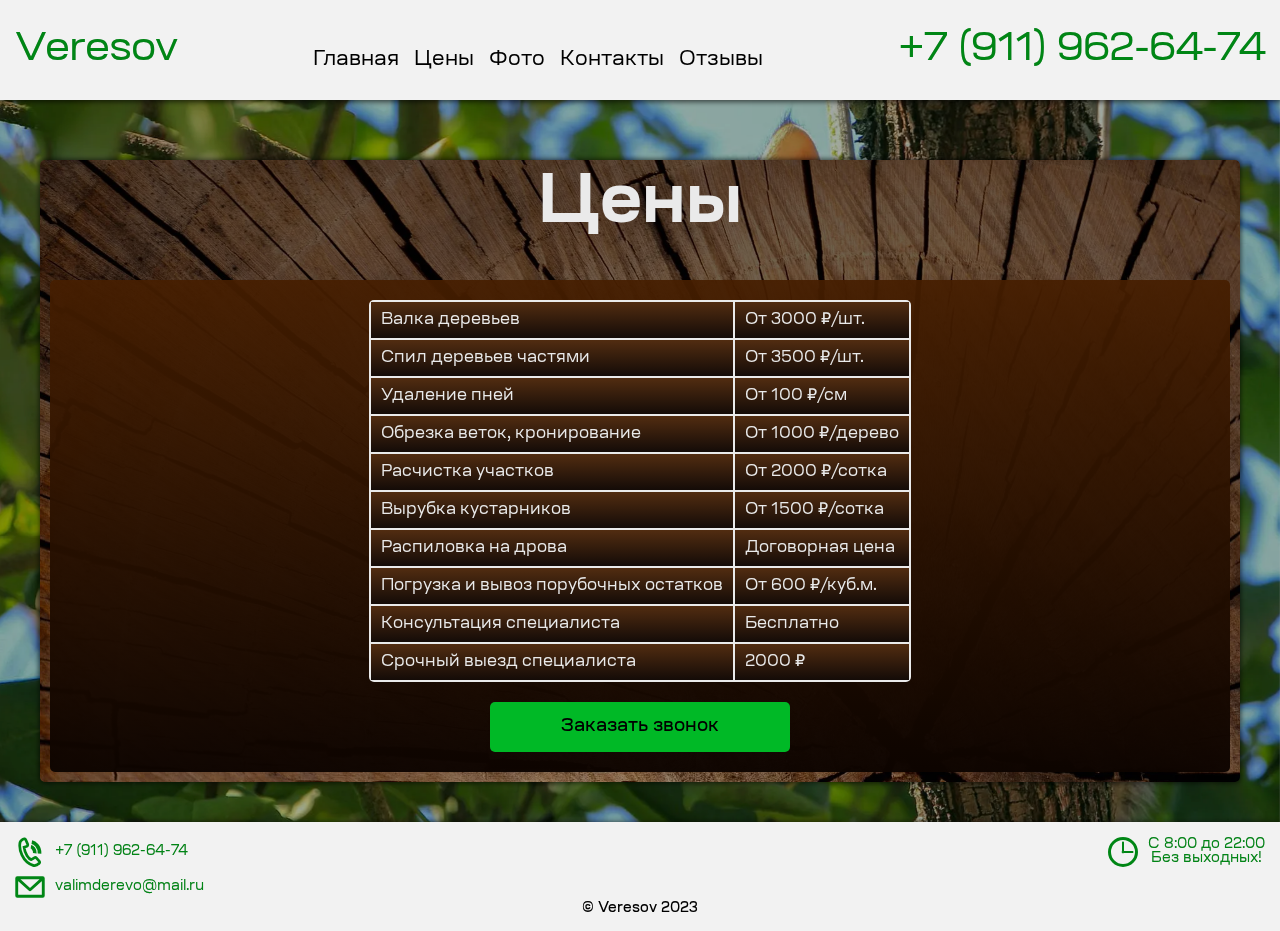
<file: price.html>
<!DOCTYPE html>
<html lang="en">
<head>
   <meta charset="UTF-8">
   <meta http-equiv="X-UA-Compatible" content="IE=edge">
   <meta name="viewport" content="width=device-width">
   <link rel="stylesheet" href="css/style.min.css?_v=20230202192959">
   <title>Цены на услуги Veresov в Санкт-Петербурге и Ленобласти</title>

<meta name="description"
   content="Разумные цены на валку деревьев в Санкт-Петербурге и Ленобласти.  Тел.: +7 (911) 962-64-74. Оценим стоимость валки дерева по фотографии.">

</head>

<body>

   <div class="page">
      <div class="page-bg">
   <picture><source srcset="img/bg_derevo.webp" type="image/webp"><img src="img/bg_derevo.jpg" alt="Валка дерева background"></picture>
</div>
<div class="page-blackout"></div>
<!-- Menu Burger...Menu Burger...Menu Burger...Menu Burger...Menu Burger...Menu Burger...Menu Burger...Menu Burger...Menu Burger...Menu Burger...Menu Burger... -->
<div class="menu-burger-bg menu-burger-bg-hide"></div>
<div class="menu-burger-button">
   <div class="menu-burger-button__wrapper">
      <div class="menu-burger-button__line menu-burger-button__line1"></div>
      <div class="menu-burger-button__line menu-burger-button__line2"></div>
      <div class="menu-burger-button__line menu-burger-button__line3"></div>
   </div>
</div>
<div class="menu-burger">

   <div class="menu-burger__logo">
      <a href="index.html">Veresov</a>
   </div>

   <div class="menu-burger__phone"><a href="tel:+79119626474">+7 (911) 962-64-74</a></div>
   <ul class="menu">
      <li><a href="index.html">Главная</a></li>
      <li><a href="price.html">Цены</a></li>
      <li><a href="pictures.html">Фото</a></li>
      <li><a href="contacts.html">Контакты</a></li>
      <li><a href="feedback.html">Отзывы</a></li>
   </ul>
</div>

<header class="header">
   <div class="container">
      <div class="header__inner">
         <a class="header__logo" href="">Veresov</a>
         <ul class="menu">
            <li><a href="index.html">Главная</a></li>
            <li><a href="price.html">Цены</a></li>
            <li><a href="pictures.html">Фото</a></li>
            <li><a href="contacts.html">Контакты</a></li>
            <li><a href="feedback.html">Отзывы</a></li>
         </ul>
         <div class="header__phone"><a href="tel:+79119626474">+7 (911) 962-64-74</a></div>
      </div>
   </div>
</header>
      <div class="modal-window-prices-wrapper">
         <div class="modal-window-bg modal-window-bg-hide"></div>
<div class="modal-window modal-window-hide">
   <div class="modal-window-relative">
      <div class="modal-cross-absolute">
         <div class="modal-cross-relative">
            <div class="modal-line-1"></div>
            <div class="modal-line-2"></div>
         </div>
      </div>
      <form class="form form-sending" action="#" method="post">
         <div class="modal-input-group">
            <input class="form-input your-name modal-input modal-name req" type="text" name="user_name"
               placeholder="Ваше имя">
            <input class="form-input your-tel modal-input modal-phone req" type="text" name="user_phone"
               placeholder="Ваш телефон">
            <input class="form-input your-email modal-input modal-email req" type="text" name="user_email"
               placeholder="Ваш e-mail">
         </div>
         <div class="modal-taxtarea-submit">
            <textarea class="textarea modal-textarea" name="user_info"
               placeholder="Дополнительная информация"></textarea>
            <input class="modal-submit" type="submit" value="Отправить">
         </div>
      </form>
   </div>
</div>
      </div>
      <main class="main">
         <section class="prices">
            <div class="container">
               <div class="prices__inner ">
                  <h1 class="prices__h1 h1b">Цены</h1>
                  <div class="prices__wrapper">
                     <table>
                        <tr>
                           <td>Валка
                              деревьев</td>
                           <td>От 3000 ₽/шт.</td>
                        </tr>
                        <tr>
                           <td>Спил деревьев частями</td>
                           <td>От 3500 ₽/шт.</td>
                        </tr>
                        <tr>
                           <td>Удаление пней </td>
                           <td>От 100 ₽/см</td>
                        </tr>
                        <tr>
                           <td>Обрезка веток, кронирование</td>
                           <td>От 1000 ₽/дерево</td>
                        </tr>
                        <tr>
                           <td>Расчистка участков</td>
                           <td>От 2000 ₽/сотка</td>
                        </tr>
                        <tr>
                           <td>Вырубка кустарников</td>
                           <td>От 1500 ₽/сотка</td>
                        </tr>
                        <tr>
                           <td>Распиловка на дрова</td>
                           <td>Договорная цена</td>
                        </tr>
                        <tr>
                           <td>Погрузка и вывоз порубочных остатков</td>
                           <td>От 600 ₽/куб.м.</td>
                        </tr>
                        <tr>
                           <td>Консультация специалиста</td>
                           <td>Бесплатно</td>
                        </tr>
                        <tr>
                           <td>Срочный выeзд специалиста</td>
                           <td>2000 ₽</td>
                        </tr>
                     </table>
                     <button class="modal-form-button">Заказать звонок</button>
                  </div>

               </div>
            </div>
         </section>
      </main>
      <footer class="footer">
   <div class="container">
      <div class="footer__inner">
         <div class="footer__info">
            <div class="footer__contacts">
               <div class="footer__item-wrapper">
                  <div class="footer__icon">
                     <img src="img/phone.svg" alt="">
                  </div>
                  <div class="footer__phone"><a href="tel:+79119626474">+7 (911) 962-64-74</a></div>
               </div>
               <div class="footer__item-wrapper">
                  <div class="footer__icon">
                     <img src="img/email.svg" alt="">
                  </div>
                  <div class="footer__mail"> <a href="mailto:valimderevo@mail.ru">valimderevo@mail.ru</a>
                  </div>
               </div>
            </div>
            <div class="footer__item-wrapper">
               <div class="footer__icon">
                  <img src="img/shedule.svg" alt="">
               </div>
               <div class="footer__shedule">
                  С 8:00 до 22:00 <br> Без выходных!
               </div>
            </div>
         </div>
         <div class="footer__copyrights"> © Veresov 2023 </div>
      </div>
   </div>
</footer>
   </div>
   <script src="js/app.min.js?_v=20230202192959"></script>
</body>

</html>
</file>
<file: css/style.min.css>
@charset "UTF-8";@font-face{font-family:Ruberoid;font-display:swap;src:url(../fonts/Ruberoid-Bold.woff2) format("woff2"),url(../fonts/Ruberoid-Bold.woff) format("woff");font-weight:700;font-style:normal}@font-face{font-family:Ruberoid;font-display:swap;src:url(../fonts/Ruberoid-ExtraBold.woff2) format("woff2"),url(../fonts/Ruberoid-ExtraBold.woff) format("woff");font-weight:800;font-style:normal}@font-face{font-family:Ruberoid;font-display:swap;src:url(../fonts/Ruberoid-Light.woff2) format("woff2"),url(../fonts/Ruberoid-Light.woff) format("woff");font-weight:300;font-style:normal}@font-face{font-family:Ruberoid;font-display:swap;src:url(../fonts/Ruberoid-LightOblique.woff2) format("woff2"),url(../fonts/Ruberoid-LightOblique.woff) format("woff");font-weight:300;font-style:oblique}@font-face{font-family:Ruberoid;font-display:swap;src:url(../fonts/Ruberoid-MediumOblique.woff2) format("woff2"),url(../fonts/Ruberoid-MediumOblique.woff) format("woff");font-weight:500;font-style:oblique}@font-face{font-family:Ruberoid;font-display:swap;src:url(../fonts/Ruberoid-Regular.woff2) format("woff2"),url(../fonts/Ruberoid-Regular.woff) format("woff");font-weight:400;font-style:normal}@font-face{font-family:Ruberoid;font-display:swap;src:url(../fonts/Ruberoid-Oblique.woff2) format("woff2"),url(../fonts/Ruberoid-Oblique.woff) format("woff");font-weight:400;font-style:oblique}@font-face{font-family:Ruberoid;font-display:swap;src:url(../fonts/Ruberoid-SemiBold.woff2) format("woff2"),url(../fonts/Ruberoid-SemiBold.woff) format("woff");font-weight:600;font-style:normal}@font-face{font-family:Ruberoid;font-display:swap;src:url(../fonts/Ruberoid-Medium.woff2) format("woff2"),url(../fonts/Ruberoid-Medium.woff) format("woff");font-weight:500;font-style:normal}*{padding:0;margin:0;border:0}*,:after,:before{-webkit-box-sizing:border-box;box-sizing:border-box}:active,:focus{outline:0}a:active,a:focus{overflow:none}aside,footer,header,nav{display:block}body,html{height:100%;width:100%;font-size:100%;line-height:1;font-size:14px;-ms-text-size-adjust:100%;-moz-text-size-adjust:100%;-webkit-text-size-adjust:100%}button,input,textareas{font-family:inherit}input::-ms-clear{display:none}button{cursor:pointer}button::-moz-focus-inher{padding:0;border:0}a,a:visited{text-decoration:none}a:hover{text-decoration:none}ul li{list-style:none}img{vertical-align:top}h1,h2,h3,h4,h5,h6{font-size:inherit;font-weight:400}.carousel{position:relative;-webkit-box-sizing:border-box;box-sizing:border-box}.carousel *,.carousel :after,.carousel :before{-webkit-box-sizing:inherit;box-sizing:inherit}.carousel.is-draggable{cursor:move;cursor:-webkit-grab;cursor:grab}.carousel.is-dragging{cursor:move;cursor:-webkit-grabbing;cursor:grabbing}.carousel__viewport{position:relative;overflow:hidden;max-width:100%;max-height:100%}.carousel__track{display:-webkit-box;display:-ms-flexbox;display:flex}.carousel__slide{-webkit-box-flex:0;-ms-flex:0 0 auto;flex:0 0 auto;width:var(--carousel-slide-width,60%);max-width:100%;padding:1rem;position:relative;overflow-x:hidden;overflow-y:auto;-ms-scroll-chaining:none;overscroll-behavior:contain}.has-dots{margin-bottom:calc(.5rem + 22px)}.carousel__dots{margin:0 auto;padding:0;position:absolute;top:calc(100% + .5rem);left:0;right:0;display:-webkit-box;display:-ms-flexbox;display:flex;-webkit-box-pack:center;-ms-flex-pack:center;justify-content:center;list-style:none;-webkit-user-select:none;-moz-user-select:none;-ms-user-select:none;user-select:none}.carousel__dots .carousel__dot{margin:0;padding:0;display:block;position:relative;width:22px;height:22px;cursor:pointer}.carousel__dots .carousel__dot:after{content:"";width:8px;height:8px;border-radius:50%;position:absolute;top:50%;left:50%;-webkit-transform:translate(-50%,-50%);-ms-transform:translate(-50%,-50%);transform:translate(-50%,-50%);background-color:currentColor;opacity:.25;-webkit-transition:opacity .15s ease-in-out;-o-transition:opacity .15s ease-in-out;transition:opacity .15s ease-in-out}.carousel__dots .carousel__dot.is-selected:after{opacity:1}.carousel__button{width:var(--carousel-button-width,48px);height:var(--carousel-button-height,48px);padding:0;border:0;display:-webkit-box;display:-ms-flexbox;display:flex;-webkit-box-pack:center;-ms-flex-pack:center;justify-content:center;-webkit-box-align:center;-ms-flex-align:center;align-items:center;pointer-events:all;cursor:pointer;color:var(--carousel-button-color,currentColor);background:var(--carousel-button-bg,transparent);border-radius:var(--carousel-button-border-radius,50%);-webkit-box-shadow:var(--carousel-button-shadow,none);box-shadow:var(--carousel-button-shadow,none);-webkit-transition:opacity .15s ease;-o-transition:opacity .15s ease;transition:opacity .15s ease}.carousel__button.is-next,.carousel__button.is-prev{position:absolute;top:50%;-webkit-transform:translateY(-50%);-ms-transform:translateY(-50%);transform:translateY(-50%)}.carousel__button.is-prev{left:10px}.carousel__button.is-next{right:10px}.carousel__button[disabled]{cursor:default;opacity:.3}.carousel__button svg{width:var(--carousel-button-svg-width,50%);height:var(--carousel-button-svg-height,50%);fill:none;stroke:currentColor;stroke-width:var(--carousel-button-svg-stroke-width,1.5);stroke-linejoin:bevel;stroke-linecap:round;-webkit-filter:var(--carousel-button-svg-filter, none);filter:var(--carousel-button-svg-filter, none);pointer-events:none}html.with-fancybox{scroll-behavior:auto}body.compensate-for-scrollbar{overflow:hidden!important;-ms-touch-action:none;touch-action:none}.fancybox__container{position:fixed;top:0;left:0;bottom:0;right:0;direction:ltr;margin:0;padding:env(safe-area-inset-top,0) env(safe-area-inset-right,0) env(safe-area-inset-bottom,0) env(safe-area-inset-left,0);-webkit-box-sizing:border-box;box-sizing:border-box;display:-webkit-box;display:-ms-flexbox;display:flex;-webkit-box-orient:vertical;-webkit-box-direction:normal;-ms-flex-direction:column;flex-direction:column;color:var(--fancybox-color,#fff);-webkit-tap-highlight-color:transparent;overflow:hidden;z-index:1050;outline:0;-webkit-transform-origin:top left;-ms-transform-origin:top left;transform-origin:top left;--carousel-button-width:48px;--carousel-button-height:48px;--carousel-button-svg-width:24px;--carousel-button-svg-height:24px;--carousel-button-svg-stroke-width:2.5;--carousel-button-svg-filter:drop-shadow(1px 1px 1px rgba(0, 0, 0, 0.4))}.fancybox__container *,.fancybox__container ::after,.fancybox__container ::before{-webkit-box-sizing:inherit;box-sizing:inherit}.fancybox__container :focus{outline:0}body:not(.is-using-mouse) .fancybox__container :focus{-webkit-box-shadow:0 0 0 1px #fff,0 0 0 2px var(--fancybox-accent-color,rgba(1,210,232,.94));box-shadow:0 0 0 1px #fff,0 0 0 2px var(--fancybox-accent-color,rgba(1,210,232,.94))}.fancybox__backdrop{position:absolute;top:0;right:0;bottom:0;left:0;z-index:-1;background:var(--fancybox-bg,rgba(24,24,27,.92))}.fancybox__carousel{position:relative;-webkit-box-flex:1;-ms-flex:1 1 auto;flex:1 1 auto;min-height:0;height:100%;z-index:10}.fancybox__carousel.has-dots{margin-bottom:calc(.5rem + 22px)}.fancybox__viewport{position:relative;width:100%;height:100%;overflow:visible;cursor:default}.fancybox__track{display:-webkit-box;display:-ms-flexbox;display:flex;height:100%}.fancybox__slide{-webkit-box-flex:0;-ms-flex:0 0 auto;flex:0 0 auto;width:100%;max-width:100%;margin:0;padding:48px 8px 8px 8px;position:relative;-ms-scroll-chaining:none;overscroll-behavior:contain;display:-webkit-box;display:-ms-flexbox;display:flex;-webkit-box-orient:vertical;-webkit-box-direction:normal;-ms-flex-direction:column;flex-direction:column;outline:0;overflow:auto;--carousel-button-width:36px;--carousel-button-height:36px;--carousel-button-svg-width:22px;--carousel-button-svg-height:22px}.fancybox__slide::after,.fancybox__slide::before{content:"";-webkit-box-flex:0;-ms-flex:0 0 0px;flex:0 0 0;margin:auto}.fancybox__content{margin:0 env(safe-area-inset-right,0) 0 env(safe-area-inset-left,0);padding:36px;color:var(--fancybox-content-color,#374151);background:var(--fancybox-content-bg,#fff);position:relative;-ms-flex-item-align:center;-ms-grid-row-align:center;align-self:center;display:-webkit-box;display:-ms-flexbox;display:flex;-webkit-box-orient:vertical;-webkit-box-direction:normal;-ms-flex-direction:column;flex-direction:column;z-index:20}.fancybox__content :focus:not(.carousel__button.is-close){outline:thin dotted;-webkit-box-shadow:none;box-shadow:none}.fancybox__caption{-ms-flex-item-align:center;-ms-grid-row-align:center;align-self:center;max-width:100%;margin:0;padding:1rem 0 0 0;line-height:1.375;color:var(--fancybox-color,currentColor);visibility:visible;cursor:auto;-ms-flex-negative:0;flex-shrink:0;overflow-wrap:anywhere}.is-loading .fancybox__caption{visibility:hidden}.fancybox__container>.carousel__dots{top:100%;color:var(--fancybox-color,#fff)}.fancybox__nav .carousel__button{z-index:40}.fancybox__nav .carousel__button.is-next{right:8px}.fancybox__nav .carousel__button.is-prev{left:8px}.carousel__button.is-close{position:absolute;top:8px;right:8px;top:calc(env(safe-area-inset-top,0px) + 8px);right:calc(env(safe-area-inset-right,0px) + 8px);z-index:40}.fancybox__content>.carousel__button.is-close{position:absolute;top:-40px;right:0;color:var(--fancybox-color,#fff)}.fancybox__no-click,.fancybox__no-click button{pointer-events:none}.fancybox__spinner{position:absolute;top:50%;left:50%;-webkit-transform:translate(-50%,-50%);-ms-transform:translate(-50%,-50%);transform:translate(-50%,-50%);width:50px;height:50px;color:var(--fancybox-color,currentColor)}.fancybox__slide .fancybox__spinner{cursor:pointer;z-index:1053}.fancybox__spinner svg{-webkit-animation:fancybox-rotate 2s linear infinite;animation:fancybox-rotate 2s linear infinite;-webkit-transform-origin:center center;-ms-transform-origin:center center;transform-origin:center center;position:absolute;top:0;right:0;bottom:0;left:0;margin:auto;width:100%;height:100%}.fancybox__spinner svg circle{fill:none;stroke-width:2.75;stroke-miterlimit:10;stroke-dasharray:1,200;stroke-dashoffset:0;-webkit-animation:fancybox-dash 1.5s ease-in-out infinite;animation:fancybox-dash 1.5s ease-in-out infinite;stroke-linecap:round;stroke:currentColor}@-webkit-keyframes fancybox-rotate{100%{-webkit-transform:rotate(360deg);transform:rotate(360deg)}}@keyframes fancybox-rotate{100%{-webkit-transform:rotate(360deg);transform:rotate(360deg)}}@-webkit-keyframes fancybox-dash{0%{stroke-dasharray:1,200;stroke-dashoffset:0}50%{stroke-dasharray:89,200;stroke-dashoffset:-35px}100%{stroke-dasharray:89,200;stroke-dashoffset:-124px}}@keyframes fancybox-dash{0%{stroke-dasharray:1,200;stroke-dashoffset:0}50%{stroke-dasharray:89,200;stroke-dashoffset:-35px}100%{stroke-dasharray:89,200;stroke-dashoffset:-124px}}.carousel__button.is-close,.carousel__dots,.fancybox__backdrop,.fancybox__caption,.fancybox__nav{opacity:var(--fancybox-opacity,1)}.fancybox__container.is-animated[aria-hidden=false] .carousel__button.is-close,.fancybox__container.is-animated[aria-hidden=false] .carousel__dots,.fancybox__container.is-animated[aria-hidden=false] .fancybox__backdrop,.fancybox__container.is-animated[aria-hidden=false] .fancybox__caption,.fancybox__container.is-animated[aria-hidden=false] .fancybox__nav{-webkit-animation:.15s ease backwards fancybox-fadeIn;animation:.15s ease backwards fancybox-fadeIn}.fancybox__container.is-animated.is-closing .carousel__button.is-close,.fancybox__container.is-animated.is-closing .carousel__dots,.fancybox__container.is-animated.is-closing .fancybox__backdrop,.fancybox__container.is-animated.is-closing .fancybox__caption,.fancybox__container.is-animated.is-closing .fancybox__nav{-webkit-animation:.15s ease both fancybox-fadeOut;animation:.15s ease both fancybox-fadeOut}.fancybox-fadeIn{-webkit-animation:.15s ease both fancybox-fadeIn;animation:.15s ease both fancybox-fadeIn}.fancybox-fadeOut{-webkit-animation:.1s ease both fancybox-fadeOut;animation:.1s ease both fancybox-fadeOut}.fancybox-zoomInUp{-webkit-animation:.2s ease both fancybox-zoomInUp;animation:.2s ease both fancybox-zoomInUp}.fancybox-zoomOutDown{-webkit-animation:.15s ease both fancybox-zoomOutDown;animation:.15s ease both fancybox-zoomOutDown}.fancybox-throwOutUp{-webkit-animation:.15s ease both fancybox-throwOutUp;animation:.15s ease both fancybox-throwOutUp}.fancybox-throwOutDown{-webkit-animation:.15s ease both fancybox-throwOutDown;animation:.15s ease both fancybox-throwOutDown}@-webkit-keyframes fancybox-fadeIn{from{opacity:0}to{opacity:1}}@keyframes fancybox-fadeIn{from{opacity:0}to{opacity:1}}@-webkit-keyframes fancybox-fadeOut{to{opacity:0}}@keyframes fancybox-fadeOut{to{opacity:0}}@-webkit-keyframes fancybox-zoomInUp{from{-webkit-transform:scale(.97) translate3d(0,16px,0);transform:scale(.97) translate3d(0,16px,0);opacity:0}to{-webkit-transform:scale(1) translate3d(0,0,0);transform:scale(1) translate3d(0,0,0);opacity:1}}@keyframes fancybox-zoomInUp{from{-webkit-transform:scale(.97) translate3d(0,16px,0);transform:scale(.97) translate3d(0,16px,0);opacity:0}to{-webkit-transform:scale(1) translate3d(0,0,0);transform:scale(1) translate3d(0,0,0);opacity:1}}@-webkit-keyframes fancybox-zoomOutDown{to{-webkit-transform:scale(.97) translate3d(0,16px,0);transform:scale(.97) translate3d(0,16px,0);opacity:0}}@keyframes fancybox-zoomOutDown{to{-webkit-transform:scale(.97) translate3d(0,16px,0);transform:scale(.97) translate3d(0,16px,0);opacity:0}}@-webkit-keyframes fancybox-throwOutUp{to{-webkit-transform:translate3d(0,-30%,0);transform:translate3d(0,-30%,0);opacity:0}}@keyframes fancybox-throwOutUp{to{-webkit-transform:translate3d(0,-30%,0);transform:translate3d(0,-30%,0);opacity:0}}@-webkit-keyframes fancybox-throwOutDown{to{-webkit-transform:translate3d(0,30%,0);transform:translate3d(0,30%,0);opacity:0}}@keyframes fancybox-throwOutDown{to{-webkit-transform:translate3d(0,30%,0);transform:translate3d(0,30%,0);opacity:0}}.fancybox__carousel .carousel__slide{scrollbar-width:thin;scrollbar-color:#ccc rgba(255,255,255,.1)}.fancybox__carousel .carousel__slide::-webkit-scrollbar{width:8px;height:8px}.fancybox__carousel .carousel__slide::-webkit-scrollbar-track{background-color:rgba(255,255,255,.1)}.fancybox__carousel .carousel__slide::-webkit-scrollbar-thumb{background-color:#ccc;border-radius:2px;-webkit-box-shadow:inset 0 0 4px rgba(0,0,0,.2);box-shadow:inset 0 0 4px rgba(0,0,0,.2)}.fancybox__carousel.is-draggable .fancybox__slide,.fancybox__carousel.is-draggable .fancybox__slide .fancybox__content{cursor:move;cursor:-webkit-grab;cursor:grab}.fancybox__carousel.is-dragging .fancybox__slide,.fancybox__carousel.is-dragging .fancybox__slide .fancybox__content{cursor:move;cursor:-webkit-grabbing;cursor:grabbing}.fancybox__carousel .fancybox__slide .fancybox__content{cursor:auto}.fancybox__carousel .fancybox__slide.can-zoom_in .fancybox__content{cursor:-webkit-zoom-in;cursor:zoom-in}.fancybox__carousel .fancybox__slide.can-zoom_out .fancybox__content{cursor:-webkit-zoom-out;cursor:zoom-out}.fancybox__carousel .fancybox__slide.is-draggable .fancybox__content{cursor:move;cursor:-webkit-grab;cursor:grab}.fancybox__carousel .fancybox__slide.is-dragging .fancybox__content{cursor:move;cursor:-webkit-grabbing;cursor:grabbing}.fancybox__image{-webkit-transform-origin:0 0;-ms-transform-origin:0 0;transform-origin:0 0;-webkit-user-select:none;-moz-user-select:none;-ms-user-select:none;user-select:none;-webkit-transition:none;-o-transition:none;transition:none}.has-image .fancybox__content{padding:0;background:0 0;min-height:1px}.is-closing .has-image .fancybox__content{overflow:visible}.has-image[data-image-fit=contain]{overflow:visible;-ms-touch-action:none;touch-action:none}.has-image[data-image-fit=contain] .fancybox__content{-webkit-box-orient:horizontal;-webkit-box-direction:normal;-ms-flex-direction:row;flex-direction:row;-ms-flex-wrap:wrap;flex-wrap:wrap}.has-image[data-image-fit=contain] .fancybox__image{max-width:100%;max-height:100%;-o-object-fit:contain;object-fit:contain}.has-image[data-image-fit=contain-w]{overflow-x:hidden;overflow-y:auto}.has-image[data-image-fit=contain-w] .fancybox__content{min-height:auto}.has-image[data-image-fit=contain-w] .fancybox__image{max-width:100%;height:auto}.has-image[data-image-fit=cover]{overflow:visible;-ms-touch-action:none;touch-action:none}.has-image[data-image-fit=cover] .fancybox__content{width:100%;height:100%}.has-image[data-image-fit=cover] .fancybox__image{width:100%;height:100%;-o-object-fit:cover;object-fit:cover}.fancybox__carousel .fancybox__slide.has-html5video .fancybox__content,.fancybox__carousel .fancybox__slide.has-iframe .fancybox__content,.fancybox__carousel .fancybox__slide.has-map .fancybox__content,.fancybox__carousel .fancybox__slide.has-pdf .fancybox__content,.fancybox__carousel .fancybox__slide.has-video .fancybox__content{max-width:100%;-ms-flex-negative:1;flex-shrink:1;min-height:1px;overflow:visible}.fancybox__carousel .fancybox__slide.has-iframe .fancybox__content,.fancybox__carousel .fancybox__slide.has-map .fancybox__content,.fancybox__carousel .fancybox__slide.has-pdf .fancybox__content{width:100%;height:80%}.fancybox__carousel .fancybox__slide.has-html5video .fancybox__content,.fancybox__carousel .fancybox__slide.has-video .fancybox__content{width:960px;height:540px;max-width:100%;max-height:100%}.fancybox__carousel .fancybox__slide.has-html5video .fancybox__content,.fancybox__carousel .fancybox__slide.has-map .fancybox__content,.fancybox__carousel .fancybox__slide.has-pdf .fancybox__content,.fancybox__carousel .fancybox__slide.has-video .fancybox__content{padding:0;background:rgba(24,24,27,.9);color:#fff}.fancybox__carousel .fancybox__slide.has-map .fancybox__content{background:#e5e3df}.fancybox__html5video,.fancybox__iframe{border:0;display:block;height:100%;width:100%;background:0 0}.fancybox-placeholder{position:absolute;width:1px;height:1px;padding:0;margin:-1px;overflow:hidden;clip:rect(0,0,0,0);white-space:nowrap;border-width:0}.fancybox__thumbs{-webkit-box-flex:0;-ms-flex:0 0 auto;flex:0 0 auto;position:relative;padding:0 3px;opacity:var(--fancybox-opacity,1)}.fancybox__container.is-animated[aria-hidden=false] .fancybox__thumbs{-webkit-animation:.15s ease-in backwards fancybox-fadeIn;animation:.15s ease-in backwards fancybox-fadeIn}.fancybox__container.is-animated.is-closing .fancybox__thumbs{opacity:0}.fancybox__thumbs .carousel__slide{-webkit-box-flex:0;-ms-flex:0 0 auto;flex:0 0 auto;width:var(--fancybox-thumbs-width,96px);margin:0;padding:8px 3px;-webkit-box-sizing:content-box;box-sizing:content-box;display:-webkit-box;display:-ms-flexbox;display:flex;-webkit-box-align:center;-ms-flex-align:center;align-items:center;-webkit-box-pack:center;-ms-flex-pack:center;justify-content:center;overflow:visible;cursor:pointer}.fancybox__thumbs .carousel__slide .fancybox__thumb::after{content:"";position:absolute;top:0;left:0;right:0;bottom:0;border-width:5px;border-style:solid;border-color:var(--fancybox-accent-color,rgba(34,213,233,.96));opacity:0;-webkit-transition:opacity .15s ease;-o-transition:opacity .15s ease;transition:opacity .15s ease;border-radius:var(--fancybox-thumbs-border-radius,4px)}.fancybox__thumbs .carousel__slide.is-nav-selected .fancybox__thumb::after{opacity:.92}.fancybox__thumbs .carousel__slide>*{pointer-events:none;-webkit-user-select:none;-moz-user-select:none;-ms-user-select:none;user-select:none}.fancybox__thumb{position:relative;width:100%;padding-top:calc(100% / (var(--fancybox-thumbs-ratio,1.5)));background-size:cover;background-position:center center;background-color:rgba(255,255,255,.1);background-repeat:no-repeat;border-radius:var(--fancybox-thumbs-border-radius,4px)}.fancybox__toolbar{position:absolute;top:0;right:0;left:0;z-index:20;background:-webkit-gradient(linear,left bottom,left top,from(hsla(0deg,0%,0%,0)),color-stop(8.1%,hsla(0deg,0%,0%,.006)),color-stop(15.5%,hsla(0deg,0%,0%,.021)),color-stop(22.5%,hsla(0deg,0%,0%,.046)),color-stop(29%,hsla(0deg,0%,0%,.077)),color-stop(35.3%,hsla(0deg,0%,0%,.114)),color-stop(41.2%,hsla(0deg,0%,0%,.155)),color-stop(47.1%,hsla(0deg,0%,0%,.198)),color-stop(52.9%,hsla(0deg,0%,0%,.242)),color-stop(58.8%,hsla(0deg,0%,0%,.285)),color-stop(64.7%,hsla(0deg,0%,0%,.326)),color-stop(71%,hsla(0deg,0%,0%,.363)),color-stop(77.5%,hsla(0deg,0%,0%,.394)),color-stop(84.5%,hsla(0deg,0%,0%,.419)),color-stop(91.9%,hsla(0deg,0%,0%,.434)),to(hsla(0deg,0%,0%,.44)));background:-o-linear-gradient(bottom,hsla(0deg,0%,0%,0) 0,hsla(0deg,0%,0%,.006) 8.1%,hsla(0deg,0%,0%,.021) 15.5%,hsla(0deg,0%,0%,.046) 22.5%,hsla(0deg,0%,0%,.077) 29%,hsla(0deg,0%,0%,.114) 35.3%,hsla(0deg,0%,0%,.155) 41.2%,hsla(0deg,0%,0%,.198) 47.1%,hsla(0deg,0%,0%,.242) 52.9%,hsla(0deg,0%,0%,.285) 58.8%,hsla(0deg,0%,0%,.326) 64.7%,hsla(0deg,0%,0%,.363) 71%,hsla(0deg,0%,0%,.394) 77.5%,hsla(0deg,0%,0%,.419) 84.5%,hsla(0deg,0%,0%,.434) 91.9%,hsla(0deg,0%,0%,.44) 100%);background:linear-gradient(to top,hsla(0deg,0%,0%,0) 0,hsla(0deg,0%,0%,.006) 8.1%,hsla(0deg,0%,0%,.021) 15.5%,hsla(0deg,0%,0%,.046) 22.5%,hsla(0deg,0%,0%,.077) 29%,hsla(0deg,0%,0%,.114) 35.3%,hsla(0deg,0%,0%,.155) 41.2%,hsla(0deg,0%,0%,.198) 47.1%,hsla(0deg,0%,0%,.242) 52.9%,hsla(0deg,0%,0%,.285) 58.8%,hsla(0deg,0%,0%,.326) 64.7%,hsla(0deg,0%,0%,.363) 71%,hsla(0deg,0%,0%,.394) 77.5%,hsla(0deg,0%,0%,.419) 84.5%,hsla(0deg,0%,0%,.434) 91.9%,hsla(0deg,0%,0%,.44) 100%);padding:0;-ms-touch-action:none;touch-action:none;display:-webkit-box;display:-ms-flexbox;display:flex;-webkit-box-pack:justify;-ms-flex-pack:justify;justify-content:space-between;--carousel-button-svg-width:20px;--carousel-button-svg-height:20px;opacity:var(--fancybox-opacity,1);text-shadow:var(--fancybox-toolbar-text-shadow,1px 1px 1px rgba(0,0,0,.4))}.fancybox__container.is-animated[aria-hidden=false] .fancybox__toolbar{-webkit-animation:.15s ease-in backwards fancybox-fadeIn;animation:.15s ease-in backwards fancybox-fadeIn}.fancybox__container.is-animated.is-closing .fancybox__toolbar{opacity:0}.fancybox__toolbar__items{display:-webkit-box;display:-ms-flexbox;display:flex}.fancybox__toolbar__items--left{margin-right:auto}.fancybox__toolbar__items--center{position:absolute;left:50%;-webkit-transform:translateX(-50%);-ms-transform:translateX(-50%);transform:translateX(-50%)}.fancybox__toolbar__items--right{margin-left:auto}.fancybox__counter{min-width:72px;padding:0 10px;line-height:var(--carousel-button-height,48px);text-align:center;font-size:17px;font-variant-numeric:tabular-nums;-webkit-font-smoothing:subpixel-antialiased}.fancybox__progress{background:var(--fancybox-accent-color,rgba(34,213,233,.96));height:3px;left:0;position:absolute;right:0;top:0;-webkit-transform:scaleX(0);-ms-transform:scaleX(0);transform:scaleX(0);-webkit-transform-origin:0;-ms-transform-origin:0;transform-origin:0;-webkit-transition-property:-webkit-transform;transition-property:-webkit-transform;-o-transition-property:transform;transition-property:transform;transition-property:transform,-webkit-transform;-webkit-transition-timing-function:linear;-o-transition-timing-function:linear;transition-timing-function:linear;z-index:30;-webkit-user-select:none;-moz-user-select:none;-ms-user-select:none;user-select:none}.fancybox__container:-webkit-full-screen::backdrop{opacity:0}.fancybox__container:-ms-fullscreen::backdrop{opacity:0}.fancybox__container:fullscreen::-webkit-backdrop{opacity:0}.fancybox__container:fullscreen::backdrop{opacity:0}.fancybox__button--fullscreen g:nth-child(2){display:none}.fancybox__container:-webkit-full-screen .fancybox__button--fullscreen g:nth-child(1){display:none}.fancybox__container:-ms-fullscreen .fancybox__button--fullscreen g:nth-child(1){display:none}.fancybox__container:fullscreen .fancybox__button--fullscreen g:nth-child(1){display:none}.fancybox__container:-webkit-full-screen .fancybox__button--fullscreen g:nth-child(2){display:block}.fancybox__container:-ms-fullscreen .fancybox__button--fullscreen g:nth-child(2){display:block}.fancybox__container:fullscreen .fancybox__button--fullscreen g:nth-child(2){display:block}.fancybox__button--slideshow g:nth-child(2){display:none}.fancybox__container.has-slideshow .fancybox__button--slideshow g:nth-child(1){display:none}.fancybox__container.has-slideshow .fancybox__button--slideshow g:nth-child(2){display:block}.page{font-family:Ruberoid;color:#eaeaea;min-height:100%;display:-webkit-box;display:-ms-flexbox;display:flex;-webkit-box-orient:vertical;-webkit-box-direction:normal;-ms-flex-direction:column;flex-direction:column;background-position:center;background-size:cover;background-repeat:no-repeat;position:relative;overflow-x:hidden;overflow-y:hidden;text-shadow:.3px .3px 0 rgba(0,0,0,.2)}.page.overflow-hidden{height:100vh}.page-bg{position:fixed;width:100%;height:100vh}.page-bg img{width:100%;-o-object-fit:cover;object-fit:cover;height:100%}.page-blackout{position:absolute;left:0;top:0;right:0;bottom:0;background-image:-webkit-gradient(linear,left top,left bottom,from(rgba(0,0,0,.3)),to(rgba(0,0,0,.3)));background-image:-o-linear-gradient(rgba(0,0,0,.3),rgba(0,0,0,.3));background-image:linear-gradient(rgba(0,0,0,.3),rgba(0,0,0,.3))}.menu-burger-bg{position:absolute;left:0;top:0;width:100%;height:100%;background-color:rgba(0,0,0,.8);z-index:3}.menu-burger-bg-hide{display:none}.menu-burger-button{z-index:5;position:absolute;left:16px;top:115px;display:none;overflow-x:hidden}.menu-burger-button__wrapper{width:40px;height:34px;position:relative}.menu-burger-button__line{position:absolute;width:40px;height:3px;background-color:#f8f8f8;left:calc(50% - 20px);-webkit-transition-property:all;-o-transition-property:all;transition-property:all;-webkit-transition-duration:.5s;-o-transition-duration:.5s;transition-duration:.5s;top:calc(50% - 1.5px)}.menu-burger-button__line2{-webkit-transform:translateY(-10px);-ms-transform:translateY(-10px);transform:translateY(-10px)}.menu-burger-button__line3{-webkit-transform:translateY(10px);-ms-transform:translateY(10px);transform:translateY(10px)}.page.open .menu-burger-button__line1{-webkit-transform:translateX(100px);-ms-transform:translateX(100px);transform:translateX(100px)}.page.open .menu-burger-button__line2{-webkit-transform:translateY(0) rotate(45deg);-ms-transform:translateY(0) rotate(45deg);transform:translateY(0) rotate(45deg)}.page.open .menu-burger-button__line3{-webkit-transform:translateY(0) rotate(-45deg);-ms-transform:translateY(0) rotate(-45deg);transform:translateY(0) rotate(-45deg)}.no-webp .menu-burger{background:-webkit-gradient(linear,left top,left bottom,from(rgba(13,4,0,.74)),to(rgba(70,30,0,.65))),url(../img/services-bg.jpg)}.no-webp .menu-burger{background:-o-linear-gradient(top,rgba(13,4,0,.74) 0,rgba(70,30,0,.65) 100%),url(../img/services-bg.jpg)}.no-webp .menu-burger{background:linear-gradient(180deg,rgba(13,4,0,.74) 0,rgba(70,30,0,.65) 100%),url(../img/services-bg.jpg)}.menu-burger{z-index:4;position:absolute;width:400px;height:100vh;padding:20px;-webkit-transform:translateX(-450px);-ms-transform:translateX(-450px);transform:translateX(-450px);-webkit-transition-duration:.5s;-o-transition-duration:.5s;transition-duration:.5s}.menu-burger__logo{font-size:35px;letter-spacing:-1px;margin-bottom:10px}.menu-burger__logo a{color:#008615;text-shadow:1px 1px 1px rgba(0,0,0,.5)}.menu-burger__phone{font-size:35px;letter-spacing:-1px;margin-bottom:120px}.menu-burger__phone a{text-shadow:1px 1px 1px rgba(0,0,0,.5);color:#008615;-webkit-transition-duration:.15s;-o-transition-duration:.15s;transition-duration:.15s}.menu-burger__phone a:hover{color:#eaeaea}.menu-burger .menu{font-size:20px}.menu-burger .menu li{margin-bottom:30px}.menu-burger .menu a{color:#eaeaea}.page.open .menu-burger{-webkit-transform:translateX(0);-ms-transform:translateX(0);transform:translateX(0)}.container{max-width:1920px;padding:0 15px;margin:0 auto}.main{-webkit-box-flex:1;-ms-flex:1 1 auto;flex:1 1 auto;z-index:2}.header{z-index:1;background-color:#f2f2f2;-webkit-box-shadow:0 1px 5px 1px rgba(0,0,0,.6);box-shadow:0 1px 5px 1px rgba(0,0,0,.6);font-size:20px;padding-top:20px}.header__inner{min-height:80px;display:-webkit-box;display:-ms-flexbox;display:flex;-webkit-box-align:end;-ms-flex-align:end;align-items:flex-end;-webkit-box-pack:justify;-ms-flex-pack:justify;justify-content:space-between;padding-bottom:30px}.header__logo{font-size:40px;color:#008615;letter-spacing:-1px}.header .menu{display:-webkit-box;display:-ms-flexbox;display:flex;font-size:20px}.header .menu li{margin-right:15px}.header .menu li:last-of-type{margin-right:0}.header .menu li a{color:#000;-webkit-transition-duration:.15s;-o-transition-duration:.15s;transition-duration:.15s}.header .menu li a:active,.header .menu li a:focus,.header .menu li a:hover{color:#008615}.header__phone{font-size:40px;letter-spacing:-1px}.header__phone a{color:#008615;-webkit-transition-duration:.15s;-o-transition-duration:.15s;transition-duration:.15s}.header__phone a:focus,.header__phone a:hover{color:#007016}.h1-section{text-shadow:1px 1px 4px rgba(0,0,0,.9);margin-top:100px;margin-bottom:100px}.h1-section__inner{background:-webkit-gradient(linear,left top,left bottom,from(rgba(13,4,0,.74)),to(rgba(70,30,0,.65)));background:-o-linear-gradient(top,rgba(13,4,0,.74) 0,rgba(70,30,0,.65) 100%);background:linear-gradient(180deg,rgba(13,4,0,.74) 0,rgba(70,30,0,.65) 100%);border-radius:5px;max-width:1200px;padding:20px 10px;margin:0 auto;overflow:hidden}.h1-section__h1{margin-bottom:40px;-webkit-animation-name:h1;animation-name:h1;-webkit-animation-duration:1s;animation-duration:1s;-webkit-animation-timing-function:linear;animation-timing-function:linear}@-webkit-keyframes h1{0%{opacity:0;-webkit-transform:perspective(100px) translateZ(-20px);transform:perspective(100px) translateZ(-20px)}100%{opacity:100%;-webkit-transform:perspective(100px) translateZ(0);transform:perspective(100px) translateZ(0)}}@keyframes h1{0%{opacity:0;-webkit-transform:perspective(100px) translateZ(-20px);transform:perspective(100px) translateZ(-20px)}100%{opacity:100%;-webkit-transform:perspective(100px) translateZ(0);transform:perspective(100px) translateZ(0)}}.h1-section__h1-subtitle{font-size:40px;font-weight:700;text-align:center;-webkit-animation-name:h1_subtitle;animation-name:h1_subtitle;-webkit-animation-duration:1s;animation-duration:1s;-webkit-animation-timing-function:linear;animation-timing-function:linear}@-webkit-keyframes h1_subtitle{0%{opacity:0;-webkit-transform:translateY(50px);transform:translateY(50px)}100%{opacity:100%;-webkit-transform:translateY(0);transform:translateY(0)}}@keyframes h1_subtitle{0%{opacity:0;-webkit-transform:translateY(50px);transform:translateY(50px)}100%{opacity:100%;-webkit-transform:translateY(0);transform:translateY(0)}}.h1{font-size:100px;font-weight:900;text-align:center;line-height:80%}.services{text-shadow:1px 1px 4px rgba(0,0,0,.9);font-size:18px;margin-bottom:60px}.services p{line-height:120%;font-weight:300}.no-webp .services__inner{background-image:-webkit-gradient(linear,left top,left bottom,from(rgba(0,0,0,.6)),to(rgba(0,0,0,.4))),url(../img/services-bg.jpg)}.no-webp .services__inner{background-image:-o-linear-gradient(rgba(0,0,0,.6),rgba(0,0,0,.4)),url(../img/services-bg.jpg)}.no-webp .services__inner{background-image:linear-gradient(rgba(0,0,0,.6),rgba(0,0,0,.4)),url(../img/services-bg.jpg)}.services__inner{max-width:1200px;margin:0 auto;background-size:cover;background-repeat:no-repeat;padding:20px 10px;-webkit-box-shadow:0 0 5px 1px rgba(0,0,0,.6);box-shadow:0 0 5px 1px rgba(0,0,0,.6);border-radius:5px}.services__service{background-image:-webkit-gradient(linear,left top,left bottom,from(rgba(70,30,0,.93)),to(rgba(13,4,0,.97)));background-image:-o-linear-gradient(rgba(70,30,0,.93),rgba(13,4,0,.97));background-image:linear-gradient(rgba(70,30,0,.93),rgba(13,4,0,.97));margin-bottom:5px;border-radius:5px}.services__service:last-of-type{margin-bottom:0}.services__service-name-wrapper{cursor:pointer;display:-webkit-box;display:-ms-flexbox;display:flex;-webkit-box-align:center;-ms-flex-align:center;align-items:center;-webkit-box-pack:justify;-ms-flex-pack:justify;justify-content:space-between;padding:10px;-webkit-transition-duration:1s;-o-transition-duration:1s;transition-duration:1s}.services__service-name{color:м;font-weight:500;font-size:25px;margin-right:5px}.services__service-arrow{width:35px;height:20px;-webkit-transition-duration:.5s;-o-transition-duration:.5s;transition-duration:.5s}.services__service-arrow img{width:100%;height:100%}.services .servise-arrow-rotate{-webkit-transform:rotateZ(-180deg);-ms-transform:rotate(-180deg);transform:rotateZ(-180deg)}.services__service-tab{display:-webkit-box;display:-ms-flexbox;display:flex;-webkit-box-pack:justify;-ms-flex-pack:justify;justify-content:space-between;padding:10px}.services .hidden{display:none}.services__service-tab-image{position:relative;-webkit-box-flex:0;-ms-flex:0 0 33%;flex:0 0 33%;min-height:200px;margin-right:10px}.services__service-tab-image img{width:100%;height:100%;-o-object-fit:cover;object-fit:cover;position:absolute;left:0;top:0}.h2{font-size:50px;font-weight:700;text-align:center;margin-bottom:20px}.work-order{text-shadow:1px 1px 4px rgba(0,0,0,.9);font-size:18px;margin-bottom:60px}.no-webp .work-order__inner{background-image:-webkit-gradient(linear,left top,left bottom,from(rgba(0,0,0,.6)),to(rgba(0,0,0,.4))),url(../img/services-bg.jpg)}.no-webp .work-order__inner{background-image:-o-linear-gradient(rgba(0,0,0,.6),rgba(0,0,0,.4)),url(../img/services-bg.jpg)}.no-webp .work-order__inner{background-image:linear-gradient(rgba(0,0,0,.6),rgba(0,0,0,.4)),url(../img/services-bg.jpg)}.work-order__inner{max-width:1200px;margin:0 auto;background-size:cover;background-repeat:no-repeat;padding:20px 10px;-webkit-box-shadow:0 0 5px 1px rgba(0,0,0,.6);box-shadow:0 0 5px 1px rgba(0,0,0,.6);border-radius:5px}.work-order__wrapper{background-image:-webkit-gradient(linear,left top,left bottom,from(rgba(70,30,0,.9294117647)),to(rgba(13,4,0,.968627451)));background-image:-o-linear-gradient(rgba(70,30,0,.9294117647),rgba(13,4,0,.968627451));background-image:linear-gradient(rgba(70,30,0,.9294117647),rgba(13,4,0,.968627451));padding:10px;border-radius:5px}.work-order__steps{display:-ms-grid;display:grid;-ms-grid-columns:(1fr)[9];grid-template-columns:repeat(9,1fr);-webkit-box-pack:justify;-ms-flex-pack:justify;justify-content:space-between;justify-items:center;gap:5px;-webkit-box-align:center;-ms-flex-align:center;align-items:center;margin-bottom:10px}.work-order__step{display:-webkit-box;display:-ms-flexbox;display:flex;-webkit-box-orient:vertical;-webkit-box-direction:normal;-ms-flex-direction:column;flex-direction:column;-webkit-box-align:center;-ms-flex-align:center;align-items:center}.work-order__image-wpapper{background-color:#00b926;-webkit-box-shadow:0 0 3px .5px rgba(0,0,0,.6);box-shadow:0 0 3px .5px rgba(0,0,0,.6);padding:25px;border-radius:50%;margin-bottom:10px}.work-order__image{margin:auto;height:80px}.work-order__image img{height:100%}.work-order__name{font-weight:500}.work-order__arrow{width:40px}.work-order__arrow img{width:100%}.work-order__line{height:3px;background-color:#00b926;margin-bottom:5px}.work-order__addition{line-height:normal}.h3{font-size:50px;font-weight:600;text-align:center;margin-bottom:20px}.benefits{text-shadow:1px 1px 4px rgba(0,0,0,.9);font-size:18px;margin-bottom:60px}.no-webp .benefits__inner{background-image:-webkit-gradient(linear,left top,left bottom,from(rgba(0,0,0,.6)),to(rgba(0,0,0,.4))),url(../img/services-bg.jpg)}.no-webp .benefits__inner{background-image:-o-linear-gradient(rgba(0,0,0,.6),rgba(0,0,0,.4)),url(../img/services-bg.jpg)}.no-webp .benefits__inner{background-image:linear-gradient(rgba(0,0,0,.6),rgba(0,0,0,.4)),url(../img/services-bg.jpg)}.benefits__inner{max-width:1200px;margin:0 auto;background-size:cover;background-repeat:no-repeat;padding:20px 10px;-webkit-box-shadow:0 0 5px 1px rgba(0,0,0,.6);box-shadow:0 0 5px 1px rgba(0,0,0,.6);border-radius:5px}.benefits__title{margin-bottom:20px}.benefits__items{background-image:-webkit-gradient(linear,left top,left bottom,from(rgba(70,30,0,.9294117647)),to(rgba(13,4,0,.968627451)));background-image:-o-linear-gradient(rgba(70,30,0,.9294117647),rgba(13,4,0,.968627451));background-image:linear-gradient(rgba(70,30,0,.9294117647),rgba(13,4,0,.968627451));padding:10px;border-radius:5px;display:-ms-grid;display:grid;-ms-grid-columns:(1fr)[5];grid-template-columns:repeat(5,1fr);-webkit-box-pack:justify;-ms-flex-pack:justify;justify-content:space-between;-webkit-box-align:start;-ms-flex-align:start;align-items:flex-start}.benefits__item{display:-webkit-box;display:-ms-flexbox;display:flex;-webkit-box-orient:vertical;-webkit-box-direction:normal;-ms-flex-direction:column;flex-direction:column;-webkit-box-align:center;-ms-flex-align:center;align-items:center}.benefits__image-wrapper{background-color:#00b926;-webkit-box-shadow:0 0 3px .5px rgba(0,0,0,.6);box-shadow:0 0 3px .5px rgba(0,0,0,.6);padding:25px;border-radius:50%;margin-bottom:10px}.benefits__image{height:80px}.benefits__image img{height:100%}.benefits__name{margin-bottom:5px}.benefits__subtitle{text-align:center;font-size:14px;font-style:italic;font-weight:300}.about{text-shadow:1px 1px 4px rgba(0,0,0,.9);font-size:18px;margin-bottom:60px;line-height:normal;font-weight:300}.no-webp .about__inner{background-image:-webkit-gradient(linear,left top,left bottom,from(rgba(0,0,0,.6)),to(rgba(0,0,0,.4))),url(../img/services-bg.jpg)}.no-webp .about__inner{background-image:-o-linear-gradient(rgba(0,0,0,.6),rgba(0,0,0,.4)),url(../img/services-bg.jpg)}.no-webp .about__inner{background-image:linear-gradient(rgba(0,0,0,.6),rgba(0,0,0,.4)),url(../img/services-bg.jpg)}.about__inner{max-width:1200px;margin:0 auto;background-size:cover;background-repeat:no-repeat;padding:20px 10px;-webkit-box-shadow:0 0 5px 1px rgba(0,0,0,.6);box-shadow:0 0 5px 1px rgba(0,0,0,.6);border-radius:5px}.about__title{margin-bottom:20px;line-height:80%}.about__wrapper{background-image:-webkit-gradient(linear,left top,left bottom,from(rgba(70,30,0,.9294117647)),to(rgba(13,4,0,.968627451)));background-image:-o-linear-gradient(rgba(70,30,0,.9294117647),rgba(13,4,0,.968627451));background-image:linear-gradient(rgba(70,30,0,.9294117647),rgba(13,4,0,.968627451));padding:10px;border-radius:5px;display:-webkit-box;display:-ms-flexbox;display:flex;-webkit-box-pack:justify;-ms-flex-pack:justify;justify-content:space-between}.about__image{-webkit-box-flex:0;-ms-flex:0 0 30%;flex:0 0 30%;position:relative;margin-right:10px}.about__image img{width:100%;height:100%;-o-object-fit:cover;object-fit:cover;position:absolute;left:0;top:0}.request{margin-bottom:60px}.no-webp .request__inner{background-image:-webkit-gradient(linear,left top,left bottom,from(rgba(0,0,0,.6)),to(rgba(0,0,0,.4))),url(../img/services-bg.jpg)}.no-webp .request__inner{background-image:-o-linear-gradient(rgba(0,0,0,.6),rgba(0,0,0,.4)),url(../img/services-bg.jpg)}.no-webp .request__inner{background-image:linear-gradient(rgba(0,0,0,.6),rgba(0,0,0,.4)),url(../img/services-bg.jpg)}.request__inner{max-width:1200px;margin:0 auto;background-size:cover;background-repeat:no-repeat;padding:20px 10px;-webkit-box-shadow:0 0 5px 1px rgba(0,0,0,.6);box-shadow:0 0 5px 1px rgba(0,0,0,.6);border-radius:5px}.request__title{font-size:40px;font-weight:600;margin-bottom:40px;text-align:center;text-shadow:3px 2px 0 rgba(0,0,0,.7)}.form-sending{position:relative}.form-sending::after{content:"";position:absolute;left:0;top:0;width:100%;height:100%;border-radius:4px;background:rgba(0,0,0,.8) url(../img/sending.gif) center/50px no-repeat;opacity:0;visibility:hidden;-webkit-transition:all .5s ease 0s;-o-transition:all .5s ease 0s;transition:all .5s ease 0s}.form-sending.sending::after{opacity:1;visibility:visible}.input-group{display:-webkit-box;display:-ms-flexbox;display:flex;-webkit-box-pack:justify;-ms-flex-pack:justify;justify-content:space-between;margin-bottom:30px}.form-input{background-color:#f2f2f2;width:28%;height:50px;border-radius:5px;padding:10px;font-size:17px;-webkit-transition-duration:.15s;-o-transition-duration:.15s;transition-duration:.15s}.form-input:focus,.form-input:hover{-webkit-box-shadow:rgba(0,185,37,.877) 0 0 3px 1px inset;box-shadow:rgba(0,185,37,.877) 0 0 3px 1px inset;outline:0}.form-input.error{-webkit-box-shadow:red 0 0 3px 1px inset;box-shadow:red 0 0 3px 1px inset}.textarea-submit{display:-webkit-box;display:-ms-flexbox;display:flex;-webkit-box-pack:justify;-ms-flex-pack:justify;justify-content:space-between;-webkit-box-align:center;-ms-flex-align:center;align-items:center}.textarea{background-color:#f2f2f2;font-family:Ruberoid;padding:10px;width:64%;min-height:100px;border-radius:5px;font-size:17px;-webkit-transition-duration:.15s;-o-transition-duration:.15s;transition-duration:.15s}.textarea:focus,.textarea:hover{-webkit-box-shadow:rgba(0,185,37,.877) 0 0 3px 1px inset;box-shadow:rgba(0,185,37,.877) 0 0 3px 1px inset;outline:0}.submit{padding:10px;width:28%;height:50px;border-radius:5px;background-color:#00b926;font-size:17px;font-weight:500;-webkit-transition-duration:.15s;-o-transition-duration:.15s;transition-duration:.15s}.submit:focus,.submit:hover{-webkit-box-shadow:rgba(0,0,0,.363) 0 0 1px .2px inset;box-shadow:rgba(0,0,0,.363) 0 0 1px .2px inset;background-color:#009e20;outline:0}.submit:active{-webkit-transform:translateY(1px);-ms-transform:translateY(1px);transform:translateY(1px)}.footer{padding:15px 0;z-index:1;background-color:#f2f2f2;-webkit-box-shadow:0 1px 5px 1px rgba(0,0,0,.6);box-shadow:0 1px 5px 1px rgba(0,0,0,.6);color:#000;font-size:14px}.footer__inner{display:-webkit-box;display:-ms-flexbox;display:flex;-webkit-box-orient:vertical;-webkit-box-direction:normal;-ms-flex-direction:column;flex-direction:column}.footer__info{display:-webkit-box;display:-ms-flexbox;display:flex;-webkit-box-pack:justify;-ms-flex-pack:justify;justify-content:space-between;-webkit-box-align:start;-ms-flex-align:start;align-items:start}.footer__contacts{display:-webkit-box;display:-ms-flexbox;display:flex;-webkit-box-orient:vertical;-webkit-box-direction:normal;-ms-flex-direction:column;flex-direction:column}.footer__item-wrapper{display:-webkit-box;display:-ms-flexbox;display:flex;-webkit-box-align:center;-ms-flex-align:center;align-items:center;margin-bottom:5px}.footer__item-wrapper:last-of-type{margin-bottom:0}.footer__icon{margin-right:10px;width:30px;height:30px}.footer__icon img{width:100%;height:100%}.footer__phone a{color:#008615}.footer__mail a{color:#008615}.footer__shedule{color:#008615;text-align:center}.footer__copyrights{font-weight:500;text-align:center;font-size:14px}.prices{font-size:16px;margin-top:60px;margin-bottom:40px}.no-webp .prices__inner{background-image:-webkit-gradient(linear,left top,left bottom,from(rgba(0,0,0,.6)),to(rgba(0,0,0,.4))),url(../img/services-bg.jpg)}.no-webp .prices__inner{background-image:-o-linear-gradient(rgba(0,0,0,.6),rgba(0,0,0,.4)),url(../img/services-bg.jpg)}.no-webp .prices__inner{background-image:linear-gradient(rgba(0,0,0,.6),rgba(0,0,0,.4)),url(../img/services-bg.jpg)}.prices__inner{max-width:1200px;margin:0 auto;background-size:cover;background-repeat:no-repeat;padding:10px;-webkit-box-shadow:0 0 5px 1px rgba(0,0,0,.6);box-shadow:0 0 5px 1px rgba(0,0,0,.6);border-radius:5px}.prices__wrapper{background-image:-webkit-gradient(linear,left top,left bottom,from(rgba(70,30,0,.9294117647)),to(rgba(13,4,0,.968627451)));background-image:-o-linear-gradient(rgba(70,30,0,.9294117647),rgba(13,4,0,.968627451));background-image:linear-gradient(rgba(70,30,0,.9294117647),rgba(13,4,0,.968627451));border-radius:5px;padding:20px;border-radius:5px}.prices table{margin:0 auto 20px auto;border-radius:5px;background-color:#eaeaea}.prices table td{padding:10px;background-image:-webkit-gradient(linear,left top,left bottom,from(rgba(70,30,0,.9294117647)),to(rgba(13,4,0,.968627451)));background-image:-o-linear-gradient(rgba(70,30,0,.9294117647),rgba(13,4,0,.968627451));background-image:linear-gradient(rgba(70,30,0,.9294117647),rgba(13,4,0,.968627451))}.h1b{font-size:70px;margin-bottom:40px;font-weight:700;text-align:center}.photos{margin-top:60px;margin-bottom:40px}.photos__inner{max-width:1200px;margin:0 auto;background:-webkit-gradient(linear,left top,left bottom,from(rgba(70,30,0,.97)),to(rgba(47,15,1,.98)));background:-o-linear-gradient(top,rgba(70,30,0,.97) 0,rgba(47,15,1,.98) 100%);background:linear-gradient(180deg,rgba(70,30,0,.97) 0,rgba(47,15,1,.98) 100%);background-size:cover;background-repeat:no-repeat;padding:20px;-webkit-box-shadow:0 0 3px 1px rgba(0,0,0,.2);box-shadow:0 0 3px 1px rgba(0,0,0,.2);border-radius:5px}.photos__wrapper{display:-ms-grid;display:grid;-ms-grid-columns:(200px)[5];grid-template-columns:repeat(5,200px);-webkit-box-pack:justify;-ms-flex-pack:justify;justify-content:space-between;gap:20px 10px;margin-bottom:20px}.photos .rounded{height:200px}.photos .rounded img{width:100%;height:100%}.contacts{font-size:16px;margin-top:60px;margin-bottom:40px}.contacts a{color:#eaeaea}.no-webp .contacts__inner{background-image:-webkit-gradient(linear,left top,left bottom,from(rgba(0,0,0,.6)),to(rgba(0,0,0,.4))),url(../img/services-bg.jpg)}.no-webp .contacts__inner{background-image:-o-linear-gradient(rgba(0,0,0,.6),rgba(0,0,0,.4)),url(../img/services-bg.jpg)}.no-webp .contacts__inner{background-image:linear-gradient(rgba(0,0,0,.6),rgba(0,0,0,.4)),url(../img/services-bg.jpg)}.contacts__inner{max-width:1200px;margin:0 auto;background-size:cover;background-repeat:no-repeat;padding:10px;-webkit-box-shadow:0 0 5px 1px rgba(0,0,0,.6);box-shadow:0 0 5px 1px rgba(0,0,0,.6);border-radius:5px}.contacts__wrapper{background-image:-webkit-gradient(linear,left top,left bottom,from(rgba(70,30,0,.9294117647)),to(rgba(13,4,0,.968627451)));background-image:-o-linear-gradient(rgba(70,30,0,.9294117647),rgba(13,4,0,.968627451));background-image:linear-gradient(rgba(70,30,0,.9294117647),rgba(13,4,0,.968627451));border-radius:5px;padding:20px;border-radius:5px}.contacts__group{margin-bottom:20px}.contacts__name{color:#00b926;font-weight:300;margin-bottom:5px}.contacts__item{font-size:18px}.reviews{margin-top:60px;margin-bottom:40px}.no-webp .reviews__inner{background-image:-webkit-gradient(linear,left top,left bottom,from(rgba(0,0,0,.6)),to(rgba(0,0,0,.4))),url(../img/services-bg.jpg)}.no-webp .reviews__inner{background-image:-o-linear-gradient(rgba(0,0,0,.6),rgba(0,0,0,.4)),url(../img/services-bg.jpg)}.no-webp .reviews__inner{background-image:linear-gradient(rgba(0,0,0,.6),rgba(0,0,0,.4)),url(../img/services-bg.jpg)}.reviews__inner{max-width:1200px;margin:0 auto;background-size:cover;background-repeat:no-repeat;padding:10px;-webkit-box-shadow:0 0 5px 1px rgba(0,0,0,.6);box-shadow:0 0 5px 1px rgba(0,0,0,.6);border-radius:5px}.reviews__wrapper{background-image:-webkit-gradient(linear,left top,left bottom,from(rgba(70,30,0,.9294117647)),to(rgba(13,4,0,.968627451)));background-image:-o-linear-gradient(rgba(70,30,0,.9294117647),rgba(13,4,0,.968627451));background-image:linear-gradient(rgba(70,30,0,.9294117647),rgba(13,4,0,.968627451));border-radius:5px;padding:20px;border-radius:5px}.reviews #disqus_thread{margin-bottom:20px;font-family:Ruberoid;color:#eaeaea}.reviews #disqus_thread a{color:#008615}.modal-form-button{width:300px;height:50px;border-radius:5px;background-color:#00b926;font-size:18px;font-weight:500;margin-left:calc(50% - 150px);-webkit-transition-duration:.15s;-o-transition-duration:.15s;transition-duration:.15s}.modal-form-button:focus,.modal-form-button:hover{-webkit-box-shadow:rgba(0,0,0,.363) 0 0 1px .2px inset;box-shadow:rgba(0,0,0,.363) 0 0 1px .2px inset;background-color:#009e20;outline:0}.modal-form-button:active{-webkit-transform:translateY(1px);-ms-transform:translateY(1px);transform:translateY(1px)}.modal-window-bg{position:absolute;left:0;top:0;width:100%;height:100%;background-color:rgba(0,0,0,.8);z-index:3}.modal-window-bg-hide{display:none}.no-webp .modal-window{background-image:-webkit-gradient(linear,left top,left bottom,from(rgba(0,0,0,.6)),to(rgba(0,0,0,.4))),url(../img/services-bg.jpg)}.no-webp .modal-window{background-image:-o-linear-gradient(rgba(0,0,0,.6),rgba(0,0,0,.4)),url(../img/services-bg.jpg)}.no-webp .modal-window{background-image:linear-gradient(rgba(0,0,0,.6),rgba(0,0,0,.4)),url(../img/services-bg.jpg)}.modal-window{position:absolute;width:800px;height:400px;left:calc(50% - 400px);z-index:4;border-radius:10px;-webkit-box-shadow:0 0 2px 3px rgba(0,0,0,.8);box-shadow:0 0 2px 3px rgba(0,0,0,.8)}.modal-window-photos-wrapper .modal-window{top:calc(50% + 450px)}.modal-window-prices-wrapper .modal-window{top:calc(50% - 180px)}.modal-window-contacts-wrapper .modal-window{top:calc(50% - 200px)}.modal-window-hide{display:none}.modal-window-relative{position:relative;width:100%;height:100%;padding:60px 20px 20px 20px}.modal-cross-absolute{position:absolute;width:30px;height:30px;right:5px;top:5px}.modal-cross-relative{position:relative;width:100%;height:100%}.modal-line-1,.modal-line-2{position:absolute;width:30px;height:3px;background-color:#00b926;left:calc(50% - 15px);top:50%;-webkit-transform:rotate(45deg);-ms-transform:rotate(45deg);transform:rotate(45deg);-webkit-transition-duration:.15s;-o-transition-duration:.15s;transition-duration:.15s}.modal-line-2{-webkit-transform:rotate(-45deg);-ms-transform:rotate(-45deg);transform:rotate(-45deg)}.modal-cross-relative:hover .modal-line-1,.modal-cross-relative:hover .modal-line-2{background-color:#009e20}.modal-input-group{display:-webkit-box;display:-ms-flexbox;display:flex;-webkit-box-pack:justify;-ms-flex-pack:justify;justify-content:space-between;-webkit-box-align:center;-ms-flex-align:center;align-items:center;margin-bottom:40px}.modal-input{font-family:Ruberoid;background-color:#f2f2f2;width:28%;height:50px;border-radius:5px;padding:10px;font-size:17px;-webkit-transition-duration:.15s;-o-transition-duration:.15s;transition-duration:.15s}.modal-input:focus,.modal-input:hover{-webkit-box-shadow:rgba(0,185,37,.322) 0 0 2px .5px,rgba(0,185,37,.295) 0 0 2px .5px inset;box-shadow:rgba(0,185,37,.322) 0 0 2px .5px,rgba(0,185,37,.295) 0 0 2px .5px inset;outline:0;border:.3px solid #00b926}.modal-taxtarea-submit{display:-webkit-box;display:-ms-flexbox;display:flex;-webkit-box-pack:justify;-ms-flex-pack:justify;justify-content:space-between;-webkit-box-align:center;-ms-flex-align:center;align-items:center}.modal-textarea{background-color:#f2f2f2;padding:10px;width:64%;min-height:100px;border-radius:5px;font-family:Ruberoid;font-size:17px;-webkit-transition-duration:.15s;-o-transition-duration:.15s;transition-duration:.15s}.modal-textarea:focus,.modal-textarea:hover{-webkit-box-shadow:rgba(0,185,37,.322) 0 0 2px .5px,rgba(0,185,37,.295) 0 0 2px .5px inset;box-shadow:rgba(0,185,37,.322) 0 0 2px .5px,rgba(0,185,37,.295) 0 0 2px .5px inset;outline:0;border:.3px solid #00b926}.modal-submit{padding:10px;width:28%;height:50px;border-radius:5px;background-color:#00b926;font-size:18px;font-weight:500;-webkit-transition-duration:.15s;-o-transition-duration:.15s;transition-duration:.15s}.modal-submit:focus,.modal-submit:hover{-webkit-box-shadow:rgba(0,0,0,.363) 0 0 1px .2px inset;box-shadow:rgba(0,0,0,.363) 0 0 1px .2px inset;background-color:#009e20;outline:0}.modal-submit:active{-webkit-transform:translateY(1px);-ms-transform:translateY(1px);transform:translateY(1px)}@media all and (min-width:1024px){.fancybox__container{--carousel-button-width:48px;--carousel-button-height:48px;--carousel-button-svg-width:27px;--carousel-button-svg-height:27px}.fancybox__slide{padding:64px 100px}.fancybox__nav .carousel__button.is-next{right:40px}.fancybox__nav .carousel__button.is-prev{left:40px}.carousel__button.is-close{right:40px}.fancybox__toolbar{padding:8px}}@media (max-width:1200px){.menu-burger-button{display:block}.header .menu{display:none}.h1-section__h1-subtitle{font-size:calc(21px + 32.3 * (100vw - 320px)/ 1920)}.h1{font-size:calc(45px + 93.5 * (100vw - 320px)/ 1920)}.services{font-size:calc(12px + 10.2 * (100vw - 320px)/ 1920)}.services__service-name{font-size:calc(14px + 18.7 * (100vw - 320px)/ 1920)}.h2{font-size:calc(30px + 34 * (100vw - 320px)/ 1920)}.work-order{font-size:calc(12px + 10.2 * (100vw - 320px)/ 1920)}.h3{font-size:calc(24px + 44.2 * (100vw - 320px)/ 1920)}.benefits{font-size:calc(12px + 10.2 * (100vw - 320px)/ 1920)}.benefits__subtitle{font-size:calc(11px + 5.1 * (100vw - 320px)/ 1920)}.about{font-size:calc(12px + 10.2 * (100vw - 320px)/ 1920)}.request__title{font-size:calc(24px + 27.2 * (100vw - 320px)/ 1920);font-weight:500}.prices{font-size:calc(12px + 6.8 * (100vw - 320px)/ 1920)}.h1b{font-size:calc(35px + 59.5 * (100vw - 320px)/ 1920)}.contacts{font-size:calc(12px + 6.8 * (100vw - 320px)/ 1920)}.contacts__item{font-size:calc(14px + 6.8 * (100vw - 320px)/ 1920)}.reviews{font-size:calc(12px + 6.8 * (100vw - 320px)/ 1920)}}@media (max-width:1110px){.photos__wrapper{-ms-grid-columns:(200px)[4];grid-template-columns:repeat(4,200px)}.modal-window-photos-wrapper .modal-window{top:calc(50% + 750px)}}@media (max-width:1000px){.request__title{margin-bottom:20px}.form-input{width:32%;font-size:14px}.textarea{width:66%;font-size:14px}.submit{width:32%}.h1b{margin-bottom:20px}.modal-input{width:32%;font-size:15px}.modal-textarea{width:66%;font-size:15px}.modal-submit{width:32%}}@media (max-width:930px){.work-order__steps{-ms-grid-columns:(1fr)[6];grid-template-columns:repeat(6,1fr);-ms-grid-rows:(1fr)[2];grid-template-rows:repeat(2,1fr);gap:20px 5px}}@media (max-width:900px){.h1-section__h1{margin-bottom:30px}.benefits__items{-ms-grid-columns:(1fr)[3];grid-template-columns:repeat(3,1fr);-ms-grid-rows:(1fr)[2];grid-template-rows:repeat(2,1fr);gap:20px 5px}.photos__wrapper{-ms-grid-columns:(150px)[4];grid-template-columns:repeat(4,150px)}.photos .rounded{width:150px;height:150px}.modal-window-photos-wrapper .modal-window{top:calc(50% + 470px)}}@media (max-width:840px){.modal-window{width:600px;left:calc(50% - 300px)}.modal-window-relative{padding:60px 10px 10px 10px}}@media (max-width:705px){.photos__wrapper{-ms-grid-columns:(120px)[4];grid-template-columns:repeat(4,120px);gap:10px 5px}.photos__wrapper{-ms-grid-columns:(120px)[3];grid-template-columns:repeat(3,120px)}.photos .rounded{width:120px;height:120px}}@media (max-width:700px){.h1-section__h1{margin-bottom:20px}.h1{font-weight:800}.request{margin-bottom:60px}.input-group{-webkit-box-orient:vertical;-webkit-box-direction:normal;-ms-flex-direction:column;flex-direction:column;text-align:center;margin-bottom:5px}.form-input{width:100%;margin-bottom:5px;border-radius:5px;padding:5px;height:40px}.form-input:last-of-type{margin-bottom:0}.textarea-submit{-webkit-box-orient:vertical;-webkit-box-direction:normal;-ms-flex-direction:column;flex-direction:column}.textarea{width:100%;margin-bottom:15px;border-radius:5px;padding:5px}.submit{width:50%;border-radius:5px;padding:5px}.modal-input-group{-webkit-box-orient:vertical;-webkit-box-direction:normal;-ms-flex-direction:column;flex-direction:column;margin-bottom:5px}.modal-input{width:100%;margin-bottom:5px;border-radius:5px;padding:5px;height:40px}.modal-input:last-of-type{margin-bottom:0}.modal-taxtarea-submit{-webkit-box-orient:vertical;-webkit-box-direction:normal;-ms-flex-direction:column;flex-direction:column}.modal-textarea{width:100%;margin-bottom:15px;border-radius:5px;padding:5px}.modal-submit{width:50%;border-radius:5px;padding:5px}}@media (max-width:660px){.menu-burger-button{top:145px}.menu-burger__logo{margin-bottom:10px}.header__inner{-webkit-box-orient:vertical;-webkit-box-direction:normal;-ms-flex-direction:column;flex-direction:column;-webkit-box-align:center;-ms-flex-align:center;align-items:center}.h1-section{margin-top:70px;margin-bottom:40px}.services{margin-bottom:40px}.work-order{margin-bottom:40px}.benefits{margin-bottom:40px}.about{margin-bottom:40px}.prices{margin-bottom:40px}.photos{margin-bottom:40px}.contacts{margin-bottom:40px}.reviews{margin-bottom:40px}}@media (max-width:640px){.fancybox__toolbar__items--center:not(:last-child){display:none}.modal-window{width:400px;left:calc(50% - 200px)}}@media (max-width:620px){.work-order__steps{-ms-grid-columns:1fr 1fr 1fr 1fr;grid-template-columns:1fr 1fr 1fr 1fr;-ms-grid-rows:(1fr)[3];grid-template-rows:repeat(3,1fr)}.work-order__arrow{width:20px}}@media (max-width:600px){.services__service-arrow{width:25px;height:15px}.services__service-tab{-webkit-box-orient:vertical;-webkit-box-direction:normal;-ms-flex-direction:column;flex-direction:column}.services__service-tab-image{margin-right:0;margin-bottom:10px}.about__wrapper{-webkit-box-orient:vertical;-webkit-box-direction:normal;-ms-flex-direction:column;flex-direction:column}.about__image{min-height:250px;margin-right:0;margin-bottom:10px}.footer__info{-webkit-box-orient:vertical;-webkit-box-direction:normal;-ms-flex-direction:column;flex-direction:column}.footer__item-wrapper:last-of-type{margin-bottom:5px}.footer__icon{width:25px;height:25px}.footer__shedule{text-align:start}}@media (max-width:520px){.menu-burger{width:350px}.menu-burger__logo{font-size:30px}.menu-burger__phone{font-size:30px}.work-order__image-wpapper{padding:15px;margin-bottom:5px}.work-order__image{height:50px}.benefits__image-wrapper{padding:15px;margin-bottom:5px}.benefits__image{height:50px}}@media (max-width:500px){.h2{font-weight:600;margin-bottom:10px}.h3{margin-bottom:10px;font-weight:500}.benefits__title{margin-bottom:10px}.about__title{margin-bottom:10px}.submit{width:60%}.footer__info{margin-bottom:10px}.h1b{font-weight:600}.modal-submit{width:60%}}@media (max-width:460px){.benefits__items{-ms-grid-columns:1fr 1fr;grid-template-columns:1fr 1fr;-ms-grid-rows:(1fr)[3];grid-template-rows:repeat(3,1fr)}}@media (max-width:450px){.about__image{min-height:200px}}@media (max-width:440px){.menu-burger-button{top:105px}.header{padding-top:10px}.header__inner{padding-bottom:10px}.header__phone{font-size:30px}.h1-section{margin-bottom:20px}.services{margin-bottom:20px}.services__inner{padding:10px 5px}.services__service-name-wrapper{padding:10px 5px}.work-order{margin-bottom:20px}.work-order__inner{padding:10px 5px}.work-order__wrapper{padding:10px 5px}.work-order__steps{gap:10px 5px}.benefits{margin-bottom:20px}.benefits__inner{padding:10px 5px}.benefits__items{gap:10px 5px;padding:10px 10px 0 10px}.about{margin-bottom:20px}.about__inner{padding:10px 5px}.request{margin-bottom:20px}.request__title{margin-bottom:15px}.textarea{min-height:130px}.footer{font-size:12px}.footer__item-wrapper:last-of-type{margin-bottom:3px}.footer__item-wrapper{margin-bottom:3px}.footer__icon{width:20px;height:20px}.prices{margin-bottom:20px}.prices__inner{padding:10px 5px}.prices__wrapper{padding:10px 5px}.prices table{margin:0 auto 10px auto}.prices table td{padding:5px}.h1b{margin-bottom:15px}.photos{margin-bottom:20px}.photos__inner{padding:10px 5px}.photos__wrapper{-ms-grid-columns:(100px)[3];grid-template-columns:repeat(3,100px)}.photos .rounded{width:100px;height:100px}.contacts{margin-bottom:20px}.contacts__inner{padding:10px 5px}.contacts__wrapper{padding:10px 5px}.reviews{margin-bottom:20px}.reviews__inner{padding:10px 5px}.reviews__wrapper{padding:10px 5px}.modal-window{width:300px;left:calc(50% - 150px)}.modal-window-photos-wrapper .modal-window{top:calc(50% + 400px)}.modal-window-relative{padding:60px 5px 5px 5px}.modal-textarea{min-height:130px}}@media (max-width:400px){.menu-burger{width:300px}.menu-burger__logo{font-size:26px}.menu-burger__phone{font-size:26px}.services__service-tab{padding:10px 5px}.services__service-tab-image{min-height:150px}.about__wrapper{padding:10px 5px}.submit{width:100%}.modal-form-button{width:90%;margin-left:5%}.modal-submit{width:100%}}@media (max-width:350px){.photos__wrapper{-ms-grid-columns:(90px)[3];grid-template-columns:repeat(3,90px)}.photos .rounded{width:90px;height:90px}.modal-window-photos-wrapper .modal-window{top:calc(50% + 320px)}}@media (max-width:340px){.modal-window{width:280px;left:calc(50% - 140px)}}.webp .menu-burger{background:-webkit-gradient(linear,left top,left bottom,from(rgba(13,4,0,.74)),to(rgba(70,30,0,.65))),url(../img/services-bg.webp)}.webp .menu-burger{background:-o-linear-gradient(top,rgba(13,4,0,.74) 0,rgba(70,30,0,.65) 100%),url(../img/services-bg.webp)}.webp .menu-burger{background:linear-gradient(180deg,rgba(13,4,0,.74) 0,rgba(70,30,0,.65) 100%),url(../img/services-bg.webp)}.webp .services__inner{background-image:-webkit-gradient(linear,left top,left bottom,from(rgba(0,0,0,.6)),to(rgba(0,0,0,.4))),url(../img/services-bg.webp)}.webp .services__inner{background-image:-o-linear-gradient(rgba(0,0,0,.6),rgba(0,0,0,.4)),url(../img/services-bg.webp)}.webp .services__inner{background-image:linear-gradient(rgba(0,0,0,.6),rgba(0,0,0,.4)),url(../img/services-bg.webp)}.webp .work-order__inner{background-image:-webkit-gradient(linear,left top,left bottom,from(rgba(0,0,0,.6)),to(rgba(0,0,0,.4))),url(../img/services-bg.webp)}.webp .work-order__inner{background-image:-o-linear-gradient(rgba(0,0,0,.6),rgba(0,0,0,.4)),url(../img/services-bg.webp)}.webp .work-order__inner{background-image:linear-gradient(rgba(0,0,0,.6),rgba(0,0,0,.4)),url(../img/services-bg.webp)}.webp .benefits__inner{background-image:-webkit-gradient(linear,left top,left bottom,from(rgba(0,0,0,.6)),to(rgba(0,0,0,.4))),url(../img/services-bg.webp)}.webp .benefits__inner{background-image:-o-linear-gradient(rgba(0,0,0,.6),rgba(0,0,0,.4)),url(../img/services-bg.webp)}.webp .benefits__inner{background-image:linear-gradient(rgba(0,0,0,.6),rgba(0,0,0,.4)),url(../img/services-bg.webp)}.webp .about__inner{background-image:-webkit-gradient(linear,left top,left bottom,from(rgba(0,0,0,.6)),to(rgba(0,0,0,.4))),url(../img/services-bg.webp)}.webp .about__inner{background-image:-o-linear-gradient(rgba(0,0,0,.6),rgba(0,0,0,.4)),url(../img/services-bg.webp)}.webp .about__inner{background-image:linear-gradient(rgba(0,0,0,.6),rgba(0,0,0,.4)),url(../img/services-bg.webp)}.webp .request__inner{background-image:-webkit-gradient(linear,left top,left bottom,from(rgba(0,0,0,.6)),to(rgba(0,0,0,.4))),url(../img/services-bg.webp)}.webp .request__inner{background-image:-o-linear-gradient(rgba(0,0,0,.6),rgba(0,0,0,.4)),url(../img/services-bg.webp)}.webp .request__inner{background-image:linear-gradient(rgba(0,0,0,.6),rgba(0,0,0,.4)),url(../img/services-bg.webp)}.webp .prices__inner{background-image:-webkit-gradient(linear,left top,left bottom,from(rgba(0,0,0,.6)),to(rgba(0,0,0,.4))),url(../img/services-bg.webp)}.webp .prices__inner{background-image:-o-linear-gradient(rgba(0,0,0,.6),rgba(0,0,0,.4)),url(../img/services-bg.webp)}.webp .prices__inner{background-image:linear-gradient(rgba(0,0,0,.6),rgba(0,0,0,.4)),url(../img/services-bg.webp)}.webp .contacts__inner{background-image:-webkit-gradient(linear,left top,left bottom,from(rgba(0,0,0,.6)),to(rgba(0,0,0,.4))),url(../img/services-bg.webp)}.webp .contacts__inner{background-image:-o-linear-gradient(rgba(0,0,0,.6),rgba(0,0,0,.4)),url(../img/services-bg.webp)}.webp .contacts__inner{background-image:linear-gradient(rgba(0,0,0,.6),rgba(0,0,0,.4)),url(../img/services-bg.webp)}.webp .reviews__inner{background-image:-webkit-gradient(linear,left top,left bottom,from(rgba(0,0,0,.6)),to(rgba(0,0,0,.4))),url(../img/services-bg.webp)}.webp .reviews__inner{background-image:-o-linear-gradient(rgba(0,0,0,.6),rgba(0,0,0,.4)),url(../img/services-bg.webp)}.webp .reviews__inner{background-image:linear-gradient(rgba(0,0,0,.6),rgba(0,0,0,.4)),url(../img/services-bg.webp)}.webp .modal-window{background-image:-webkit-gradient(linear,left top,left bottom,from(rgba(0,0,0,.6)),to(rgba(0,0,0,.4))),url(../img/services-bg.webp)}.webp .modal-window{background-image:-o-linear-gradient(rgba(0,0,0,.6),rgba(0,0,0,.4)),url(../img/services-bg.webp)}.webp .modal-window{background-image:linear-gradient(rgba(0,0,0,.6),rgba(0,0,0,.4)),url(../img/services-bg.webp)}
</file>
